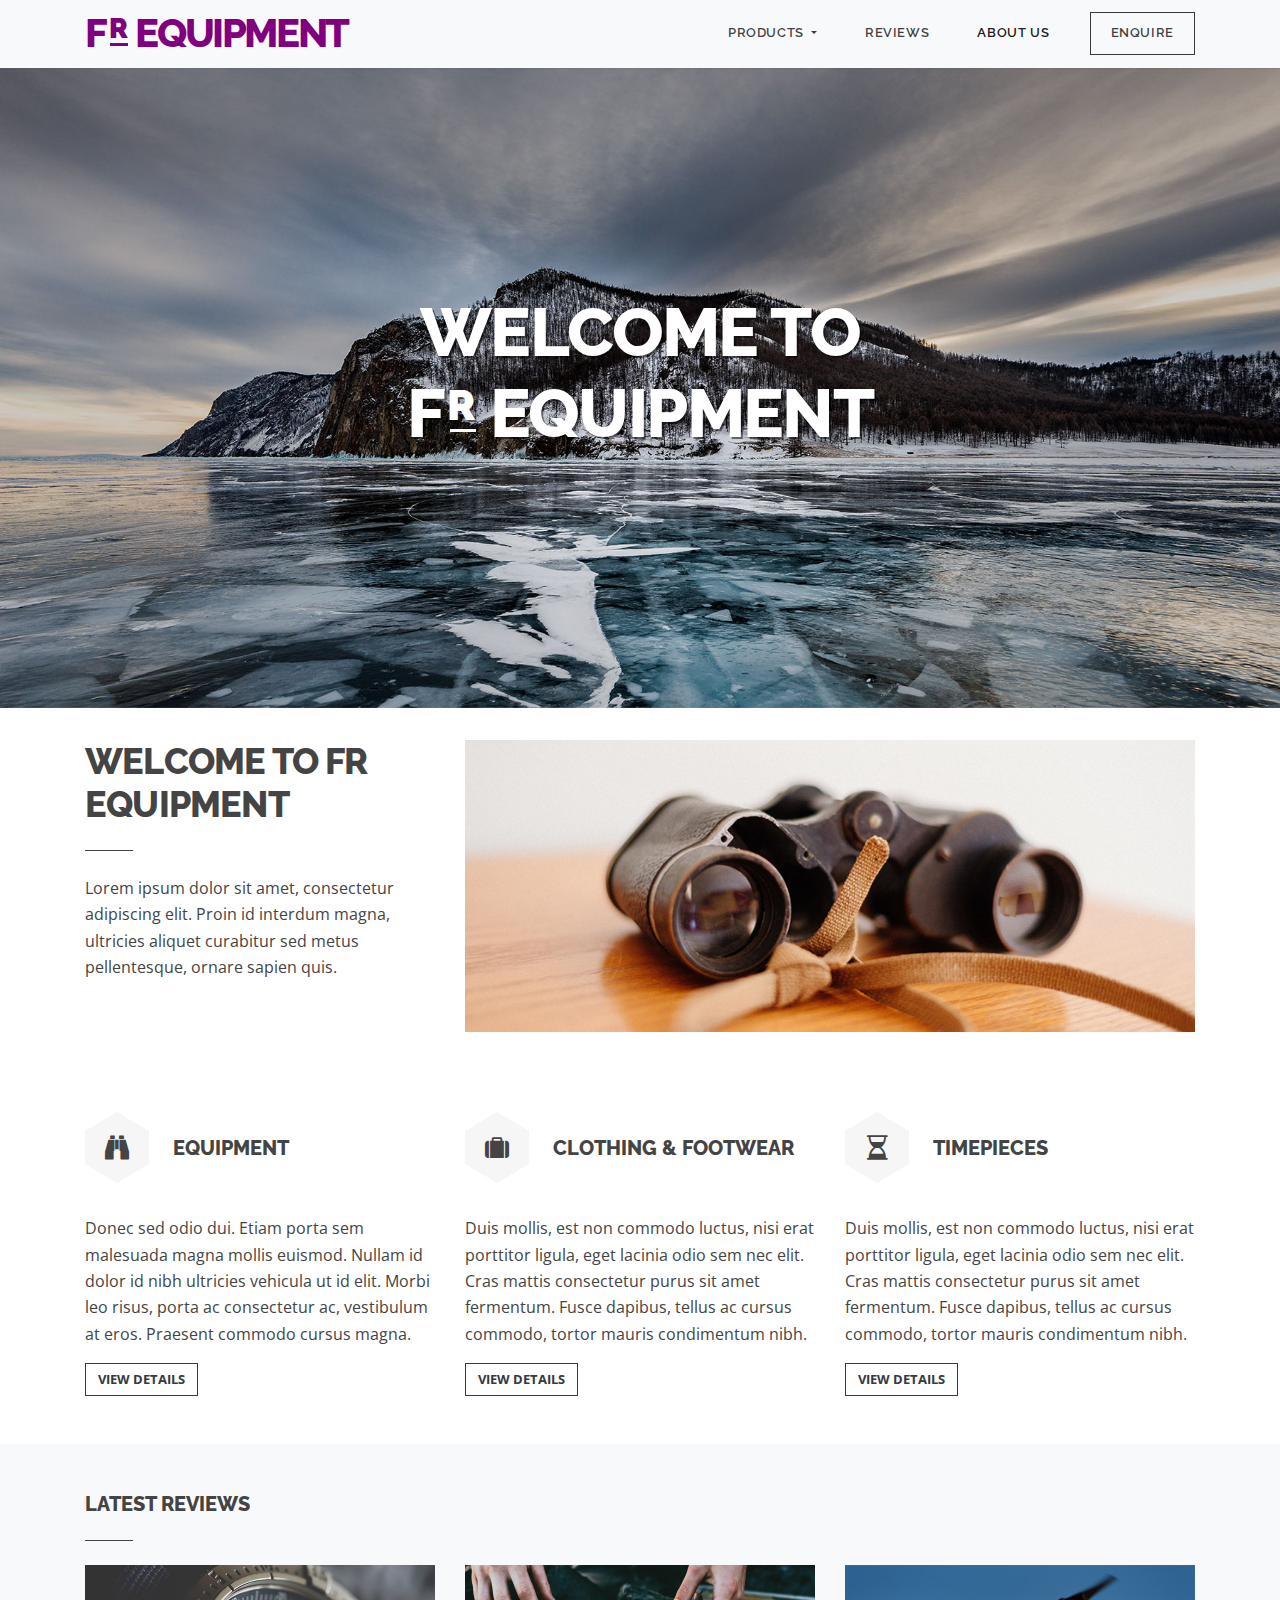
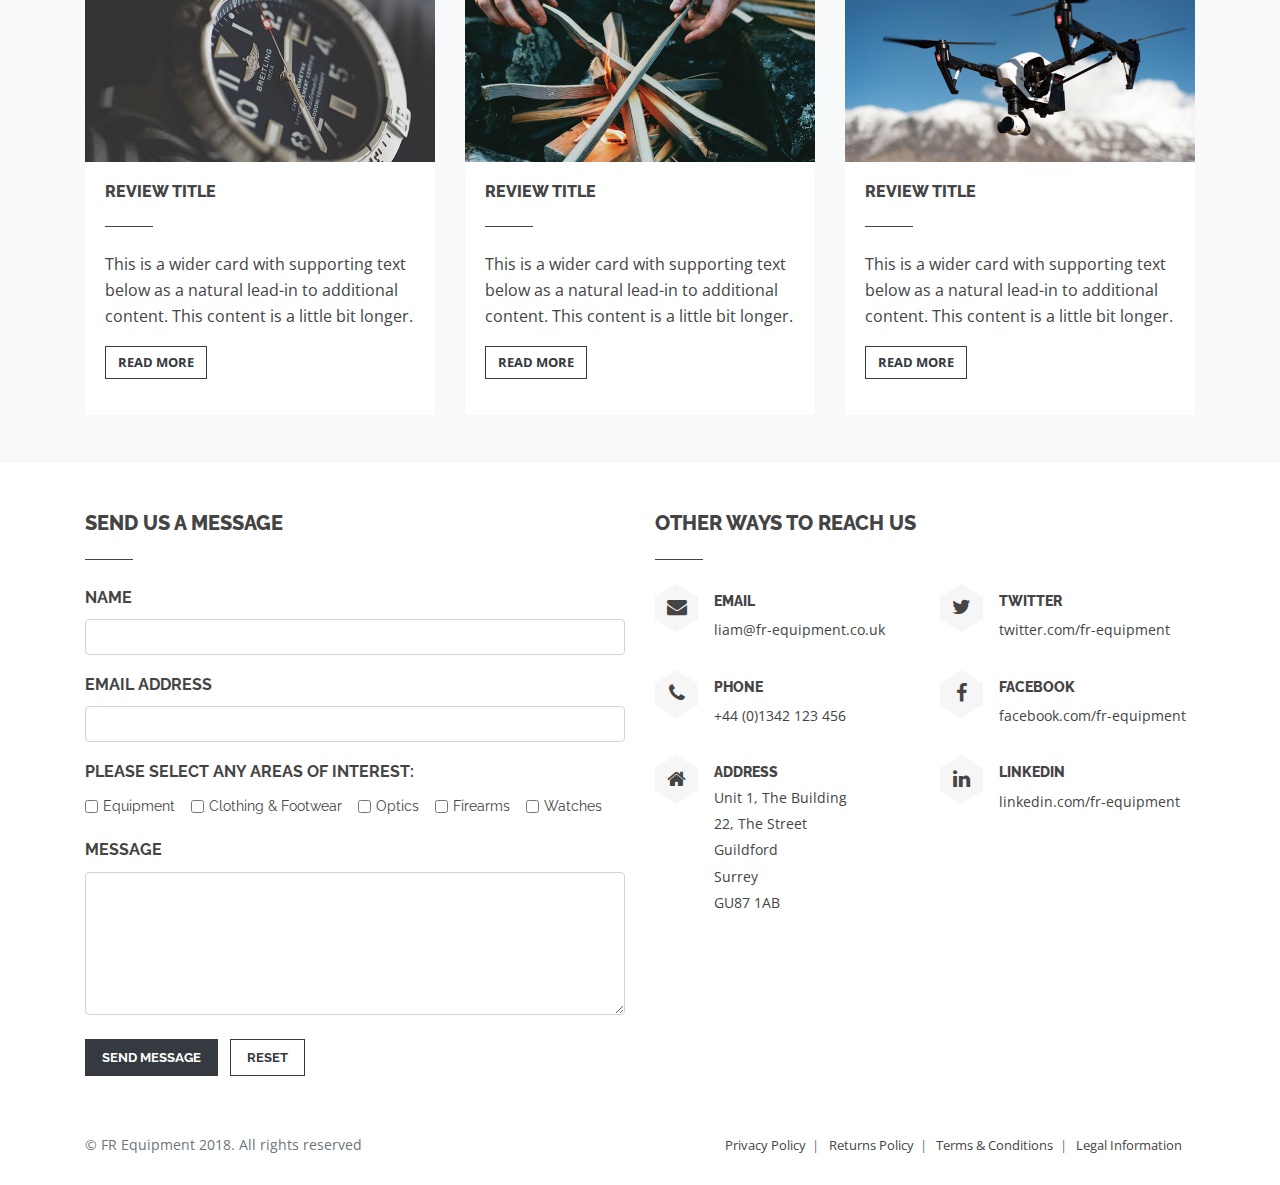
<file: index.html>
<!doctype html>
<html lang="en">
    <head>
        <meta charset="utf-8">
        <meta name="viewport" content="width=device-width, initial-scale=1, shrink-to-fit=no">
        <meta name="description" content="">
        <meta name="author" content="">
        <link rel="icon" href="img/favicon.ico">
        <title>Home | FR Equipment</title>

        <!-- Bootstrap core CSS -->
        <link href="css/bootstrap.min.css" rel="stylesheet">

        <!-- Custom styles for this template -->
        <link href="css/starter-template.css" rel="stylesheet">        
    </head>

    <body>

        <nav class="navbar navbar-expand-lg navbar-light bg-light drop-shadow">
            
           <div class="container">

                <a class="navbar-brand font-weight-bolder text-uppercase" href="#">F<sup>R</sup> Equipment</a>
                <button class="navbar-toggler" type="button" data-toggle="collapse" data-target="#navbarToggler" aria-controls="navbarToggler" aria-expanded="false" aria-label="Toggle navigation">
                    <span class="navbar-toggler-icon"></span>
                </button>
                <div class="collapse navbar-collapse" id="navbarToggler">
                    <ul class="navbar-nav ml-auto">

                        <li class="nav-item dropdown">
                            <a class="nav-link dropdown-toggle" href="#" id="navbarDropdownMenuLink" data-toggle="dropdown" aria-haspopup="true" aria-expanded="false">
                                Products
                            </a>
                            <ul class="dropdown-menu" aria-labelledby="navbarDropdownMenuLink">
                                <li class="dropdown-submenu"><a class="dropdown-item dropdown-toggle" href="#">Equipment</a>
                                    <ul class="dropdown-menu">
                                        <li><a class="dropdown-item" href="#">Armour &amp; Plate Carriers</a></li>
                                        <li><a class="dropdown-item" href="#">Chest Rigs</a></li>
                                        <li><a class="dropdown-item" href="#">Cleaning Fluid &amp; Kits</a></li>
                                        <li><a class="dropdown-item" href="#">Dog Harnesses</a></li>
                                        <li><a class="dropdown-item" href="#">Hard Cases</a></li>
                                        <li><a class="dropdown-item" href="#">Hydration</a></li>
                                        <li><a class="dropdown-item" href="#">Knives</a></li>
                                        <li><a class="dropdown-item" href="#">Lighting</a></li>
                                        <li><a class="dropdown-item" href="#">Medical Equipment</a></li>
                                        <li><a class="dropdown-item" href="#">Navigation</a></li>
                                        <li><a class="dropdown-item" href="#">Patches & Tapes</a></li>
                                        <li><a class="dropdown-item" href="#">Phone Protection</a></li>
                                        <li><a class="dropdown-item" href="#">Pouches</a></li>
                                        <li><a class="dropdown-item" href="#">Rucksacks</a></li>
                                        <li><a class="dropdown-item" href="#">Sleeping Systems</a></li>
                                    </ul>
                                </li>
                           
                                <li class="dropdown-submenu"><a class="dropdown-item dropdown-toggle" href="#">Clothing & Footwear</a>
                                    <ul class="dropdown-menu">
                                        <li><a class="dropdown-item" href="#">Belts</a></li>
                                        <li><a class="dropdown-item" href="#">Elbow & Knee Protection</a></li>
                                        <li><a class="dropdown-item" href="#">Eye Protection</a></li>
                                        <li><a class="dropdown-item" href="#">Footwear</a></li>
                                        <li><a class="dropdown-item" href="#">Gloves</a></li>
                                        <li><a class="dropdown-item" href="#">Hearing Protection</a></li>
                                        <li><a class="dropdown-item" href="#">Helmets</a></li>
                                        <li><a class="dropdown-item" href="#">Jackets</a></li>
                                        <li><a class="dropdown-item" href="#">Layer clothing</a></li>
                                        <li><a class="dropdown-item" href="#">Trousers</a></li>
                                        <li><a class="dropdown-item" href="#">Socks</a></li>
                                    </ul>
                                </li>
                                <li class="dropdown-submenu"><a class="dropdown-item dropdown-toggle" href="#">Optics</a>
                                    <ul class="dropdown-menu">
                                        <li><a class="dropdown-item" href="#">Binoculars</a></li>
                                        <li><a class="dropdown-item" href="#">Laser Range Finders</a></li>
                                        <li><a class="dropdown-item" href="#">Night Vision</a></li>
                                        <li><a class="dropdown-item" href="#">Optical Accessories</a></li>
                                        <li><a class="dropdown-item" href="#">Rifle Scopes</a></li>
                                        <li><a class="dropdown-item" href="#">Spotting Scopes</a></li>
                                    </ul>
                                </li>
                                <li class="dropdown-submenu"><a class="dropdown-item dropdown-toggle" href="#">Firearms</a>
                                    <ul class="dropdown-menu">
                                        <li><a class="dropdown-item" href="#">Rifles</a></li>
                                        <li><a class="dropdown-item" href="#">Ammunition</a></li>
                                        <li><a class="dropdown-item" href="#">Rifle Accessories</a></li>
                                        <li><a class="dropdown-item" href="#">Rifle Scope Mounts</a></li>
                                    </ul>
                                </li>
                                <li class="dropdown-submenu"><a class="dropdown-item dropdown-toggle" href="#">Watches</a>
                                    <ul class="dropdown-menu">
                                        <li><a class="dropdown-item" href="#">Custom Watches</a></li>
                                        <li><a class="dropdown-item" href="#">Watch Customisation</a></li>
                                        <li><a class="dropdown-item" href="#">Watch Servicing</a></li>
                                        <li><a class="dropdown-item" href="#">Watch Accessories</a></li>
                                        <li><a class="dropdown-item" href="#">Watch Straps</a></li>
                                    </ul>
                                </li>
                            </ul>
                        </li>
                        <li class="nav-item">
                            <a class="nav-link" href="#">Reviews</a>
                        </li>
                        <li class="nav-item active">
                            <a class="nav-link" href="#">About Us <span class="sr-only">(current)</span></a>
                        </li>
                        <li class="nav-item enquire">
                            <a class="nav-link" href="#">Enquire</a>
                        </li>
                    </ul>
                </div>
            </div>
        </nav>
        
        <main role="main">

            <!-- Hero Block -->
            <section class="jumbotron text-center">
                <div class="container">
                    <h1 class="jumbotron-heading text-uppercase">Welcome To <span>F<sup>R</sup> Equipment</span></h1>
                </div>
            </section>
           
            <div class="container home">

                <!-- Intro -->
                <div class="row spotlight mb-3">                
                    <div class="col-lg-4 col-md-12">
                        <h2 class="text-uppercase">Welcome to FR Equipment</h2>
                        <p>Lorem ipsum dolor sit amet, consectetur adipiscing elit. Proin id interdum magna, ultricies aliquet curabitur sed metus pellentesque, ornare sapien quis.</p>                        
                    </div>
                    <div class="col-lg-8 col-md-12">
                        <img src="img/binoculars-850x340.jpg" alt="Binoculars">
                    </div>
                </div>

                <!-- Product Groups -->
                <div class="row groups mb-3">
                    <div class="col-lg-4">
                        <span class="icon-wrapper major float-left mr-4"><span class="icon fa-binoculars"></span></span>
                        <h3 class="pt-4 text-uppercase">Equipment</h3>
                        <p>Donec sed odio dui. Etiam porta sem malesuada magna mollis euismod. Nullam id dolor id nibh ultricies vehicula ut id elit. Morbi leo risus, porta ac consectetur ac, vestibulum at eros. Praesent commodo cursus magna.</p>
                        <p><a class="btn btn-outline-dark text-uppercase font-weight-bold" href="#" role="button">View details</a></p>
                    </div>
                    
                    <div class="col-lg-4">
                        <span class="icon-wrapper major float-left mr-4"><span class="icon fa-suitcase"></span></span>
                        <h3 class="pt-4 text-uppercase">Clothing &amp; Footwear</h3>
                        <p>Duis mollis, est non commodo luctus, nisi erat porttitor ligula, eget lacinia odio sem nec elit. Cras mattis consectetur purus sit amet fermentum. Fusce dapibus, tellus ac cursus commodo, tortor mauris condimentum nibh.</p>
                        <p><a class="btn btn-outline-dark text-uppercase font-weight-bold" href="#" role="button">View details</a></p>
                    </div>
                    
                    <div class="col-lg-4">
                        <span class="icon-wrapper major float-left mr-4"><span class="icon fa-hourglass-half"></span></span>
                        <h3 class="pt-4 text-uppercase">Timepieces</h3>
                        <p>Duis mollis, est non commodo luctus, nisi erat porttitor ligula, eget lacinia odio sem nec elit. Cras mattis consectetur purus sit amet fermentum. Fusce dapibus, tellus ac cursus commodo, tortor mauris condimentum nibh.</p>
                        <p><a class="btn btn-outline-dark text-uppercase font-weight-bold"  href="#" role="button">View details</a></p>
                    </div>
                </div>
                <!-- /. Product Groups -->

            </div>
            <!-- /. Container -->

            <!-- Latest Review Block -->
            <section class="home-reviews bg-light pt-5 pb-4">                
                <div class="container">  

                    <div class="row">
                        <div class="col">
                            <h3 class="text-uppercase">Latest Reviews</h3>
                        </div>
                    </div>

                    <div class="row">                           
                        <div class="col-md-4">
                            <div class="card mb-4 box-shadow">
                                <img class="card-img-top" src="img/home-review-1.jpg" alt="Card image cap">
                                <div class="card-body">
                                    <h6 class="text-uppercase">Review title</h6>
                                    <p class="card-text">This is a wider card with supporting text below as a natural lead-in to additional content. This content is a little bit longer.</p>
                                    <p><a class="btn btn-outline-dark text-uppercase font-weight-bold" href="#" role="button">Read More</a></p>                                        
                                </div>
                            </div>
                        </div>

                        <div class="col-md-4">
                            <div class="card mb-4">
                                <img class="card-img-top" src="img/home-review-2.jpg" alt="Card image cap">
                                <div class="card-body">
                                    <h6 class="text-uppercase">Review title</h6>
                                    <p class="card-text">This is a wider card with supporting text below as a natural lead-in to additional content. This content is a little bit longer.</p>
                                    <p><a class="btn btn-outline-dark text-uppercase font-weight-bold" href="#" role="button">Read More</a></p>                                        
                                </div>
                            </div>
                        </div>

                        <div class="col-md-4">
                            <div class="card mb-4 box-shadow">
                                <img class="card-img-top" src="img/home-review-3.jpg" alt="Card image cap">
                                <div class="card-body">
                                    <h6 class="text-uppercase">Review title</h6>
                                    <p class="card-text">This is a wider card with supporting text below as a natural lead-in to additional content. This content is a little bit longer.</p>
                                    <p><a class="btn btn-outline-dark text-uppercase font-weight-bold" href="#" role="button">Read More</a></p>                                        
                                </div>
                            </div>
                        </div>
                         
                    </div>
                </div><!-- /.container -->               
            </section><!-- /.Review Block -->


            <!-- Footer Contact -->               
            <section class="container">
                <div class="row mb-5 mt-5">
                    
                    <div class="col-sm-12 col-lg-6">
                        <h3 class="mb-3 text-uppercase">Send Us A Message</h3>                      
                        <form class="footer-contact">
                            <div class="row">
                                <div class="col-sm-12 col-md-12 contact">
                                    <div class="form-group">
                                        <label for="contact-name" class="text-uppercase font-weight-bold">Name</label>
                                        <input type="text" class="form-control" id="contact-name">
                                    </div>
                                </div>
                            </div>
                            <div class="row">
                                <div class="col-sm-12 col-md-12">
                                    <div class="form-group">                                        
                                        <label for="contact-email" class="text-uppercase font-weight-bold">Email address</label>
                                        <input type="email" class="form-control" id="contact-email">
                                    </div>
                                </div>
                            </div>

                            
                            <div class="row">
                                <div class="col">
                                    <label class="text-uppercase font-weight-bold mb-2">Please select any areas of interest:</label>        
                                </div>
                            </div>

                            <div class="form-check form-check-inline">                                
                                <input class="form-check-input" type="checkbox" id="inlineCheckbox1" value="option1">
                                <label class="form-check-label" for="inlineCheckbox1">Equipment</label>
                            </div>
                            <div class="form-check form-check-inline">
                                <input class="form-check-input" type="checkbox" id="inlineCheckbox2" value="option2">
                                <label class="form-check-label" for="inlineCheckbox2">Clothing &amp; Footwear</label>
                            </div>
                            <div class="form-check form-check-inline">
                                <input class="form-check-input" type="checkbox" id="inlineCheckbox3" value="option3">
                                <label class="form-check-label" for="inlineCheckbox3">Optics</label>
                            </div>
                            <div class="form-check form-check-inline">
                                <input class="form-check-input" type="checkbox" id="inlineCheckbox4" value="option3">
                                <label class="form-check-label" for="inlineCheckbox4">Firearms</label>
                            </div>
                            <div class="form-check form-check-inline">
                                <input class="form-check-input" type="checkbox" id="inlineCheckbox5" value="option3">
                                <label class="form-check-label" for="inlineCheckbox5">Watches</label>
                            </div>
                            

                            <div class="row mt-3">
                                <div class="col-md-12">
                                    <div class="form-group">
                                        <label for="contact-message" class="text-uppercase font-weight-bold">Message</label>
                                        <textarea class="form-control" id="contact-message" rows="6"></textarea>
                                    </div>
                                </div>
                            </div>
                            <div class="row">
                                <div class="col-sm-12 mt-2">
                                    <button type="submit" class="btn btn-lg btn-dark mr-2 text-uppercase font-weight-bold">Send Message</button>
                                    <button type="reset" class="btn btn-lg btn-outline-dark text-uppercase font-weight-bold">Reset</button>
                                </div>
                            </div>
                        </form>
                    </div>

                    <div class="col-sm-12 col-lg-6 contact-other">
                        <h3 class="mb-3 text-uppercase">Other Ways To Reach Us</h3>
                        <div class="row">
                            <div class="col-xs-12 col-sm-6 col-md-6 col-lg-6">
                                <ul class="list-unstyled">
                                    <li class="media">
                                        <span class="icon-wrapper small mr-3"><span class="icon fa-envelope"></span></span>
                                        <div class="media-body">
                                            <h5 class="mt-2 mb-1 text-uppercase">Email</h5>
                                            <a class="pt-1" href="mailto:liam@fr-equipment.co.uk">liam@fr-equipment.co.uk</a>
                                        </div>
                                    </li>
                                   <li class="media my-4">
                                        <span class="icon-wrapper small mr-3"><span class="icon fa-phone"></span></span>
                                        <div class="media-body">
                                            <h5 class="mt-2 mb-1 text-uppercase">Phone</h5>                                            
                                            <a class="pt-1" href="#">+44 (0)1342 123 456</a>
                                        </div>
                                    </li>
                                    <li class="media">
                                        <span class="icon-wrapper small mr-3"><span class="icon fa-home"></span></span>
                                        <div class="media-body">
                                            <h5 class="mt-2 mb-1 text-uppercase">Address</h5>
                                            Unit 1, The Building<br />
                                            22, The Street<br />
                                            Guildford<br />
                                            Surrey<br />
                                            GU87 1AB
                                        </div>
                                    </li>
                                </ul>
                            </div>
                        
                            <div class="col-xs-12 col-sm-6 col-md-6 col-lg-6">
                                <ul class="list-unstyled">
                                    <li class="media">
                                        <span class="icon-wrapper small mr-3"><span class="icon fa-twitter"></span></span>
                                        <div class="media-body">
                                            <h5 class="mt-2 mb-1 text-uppercase">Twitter</h5>
                                            <a class="pt-1" href="#" target="_blank">twitter.com/fr-equipment</a>
                                        </div>
                                    </li>
                                   <li class="media my-4">
                                        <span class="icon-wrapper small mr-3"><span class="icon fa-facebook"></span></span>
                                        <div class="media-body">
                                            <h5 class="mt-2 mb-1 text-uppercase">Facebook</h5>
                                            <a class="pt-1" href="#" target="_blank">facebook.com/fr-equipment</a>
                                        </div>
                                    </li>
                                    <li class="media">
                                        <span class="icon-wrapper small mr-3"><span class="icon fa-linkedin"></span></span>
                                        <div class="media-body">
                                            <h5 class="mt-2 mb-1 text-uppercase">LinkedIn</h5>
                                            <a class="pt-1" href="#" target="_blank">linkedin.com/fr-equipment</a>
                                        </div>
                                    </li>
                                </ul>
                            </div>
                        </div>
                    </div>

                </div>               
            </section>

            <!-- Footer Small Print -->
            <footer class="smallprint text-muted pt-2 pb-2">
                <div class="container">
                    <div class="row">
                        <div class="col-md-12 col-lg-5 copyright">
                            <p>&copy; FR Equipment 2018. All rights reserved</p>
                        </div>
                        <div class="col-md-12 col-lg-7 policies">                          
                            <ul>
                                <li><a href="#">Privacy Policy</a></li>
                                <li><a href="#">Returns Policy</a></li>
                                <li><a href="#">Terms &amp; Conditions</a></li>
                                <li><a href="#">Legal Information</a></li>
                            </ul>                                                       
                        </div>
                    </div>                 
                </div>
            </footer>

        </main>       

        <!-- Bootstrap core JavaScript
        ================================================== -->
        <!-- Placed at the end of the document so the pages load faster -->
        <script src="https://code.jquery.com/jquery-3.2.1.slim.min.js" integrity="sha384-KJ3o2DKtIkvYIK3UENzmM7KCkRr/rE9/Qpg6aAZGJwFDMVNA/GpGFF93hXpG5KkN" crossorigin="anonymous"></script>
        <script>window.jQuery || document.write('<script src="js/jquery-slim.min.js"><\/script>')</script>
        <script src="js/popper.min.js"></script>
        <script src="js/bootstrap.min.js"></script>
        <script src="js/app.js"></script>
    </body>
</html>
</file>
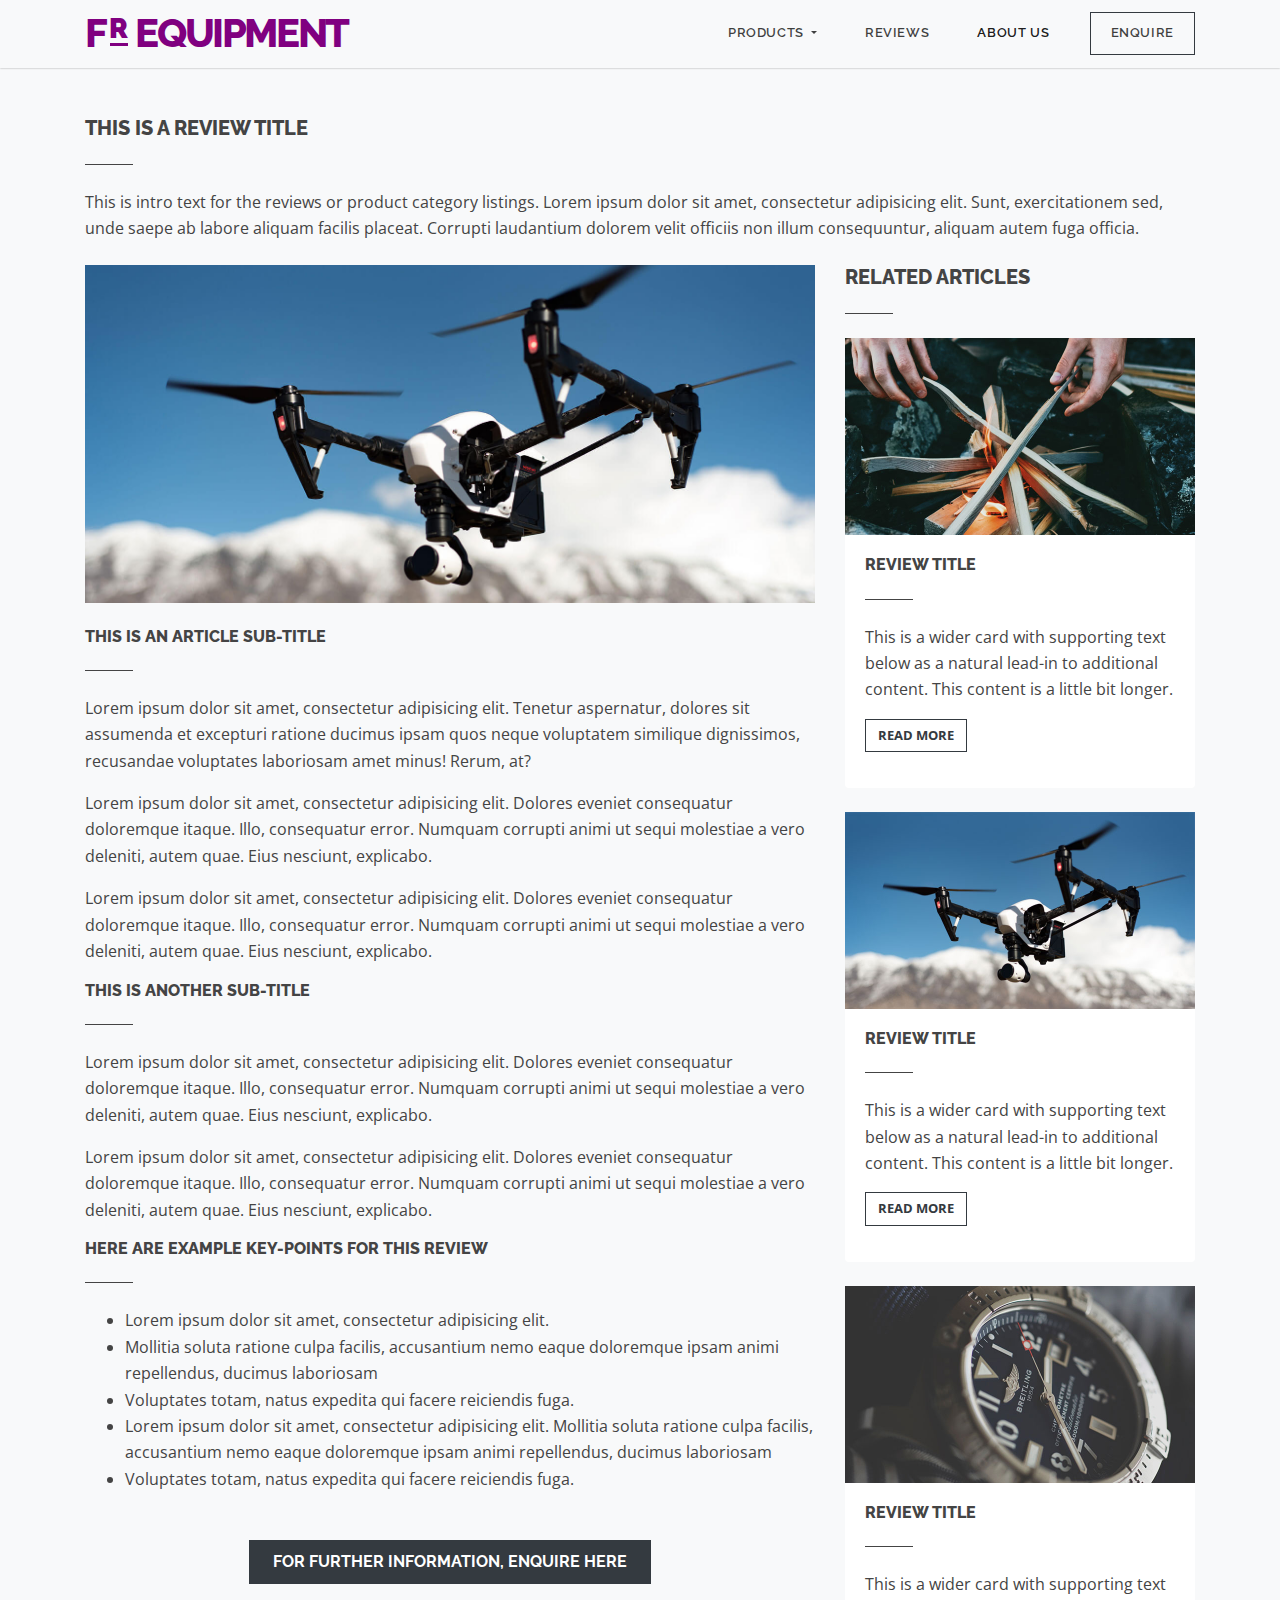
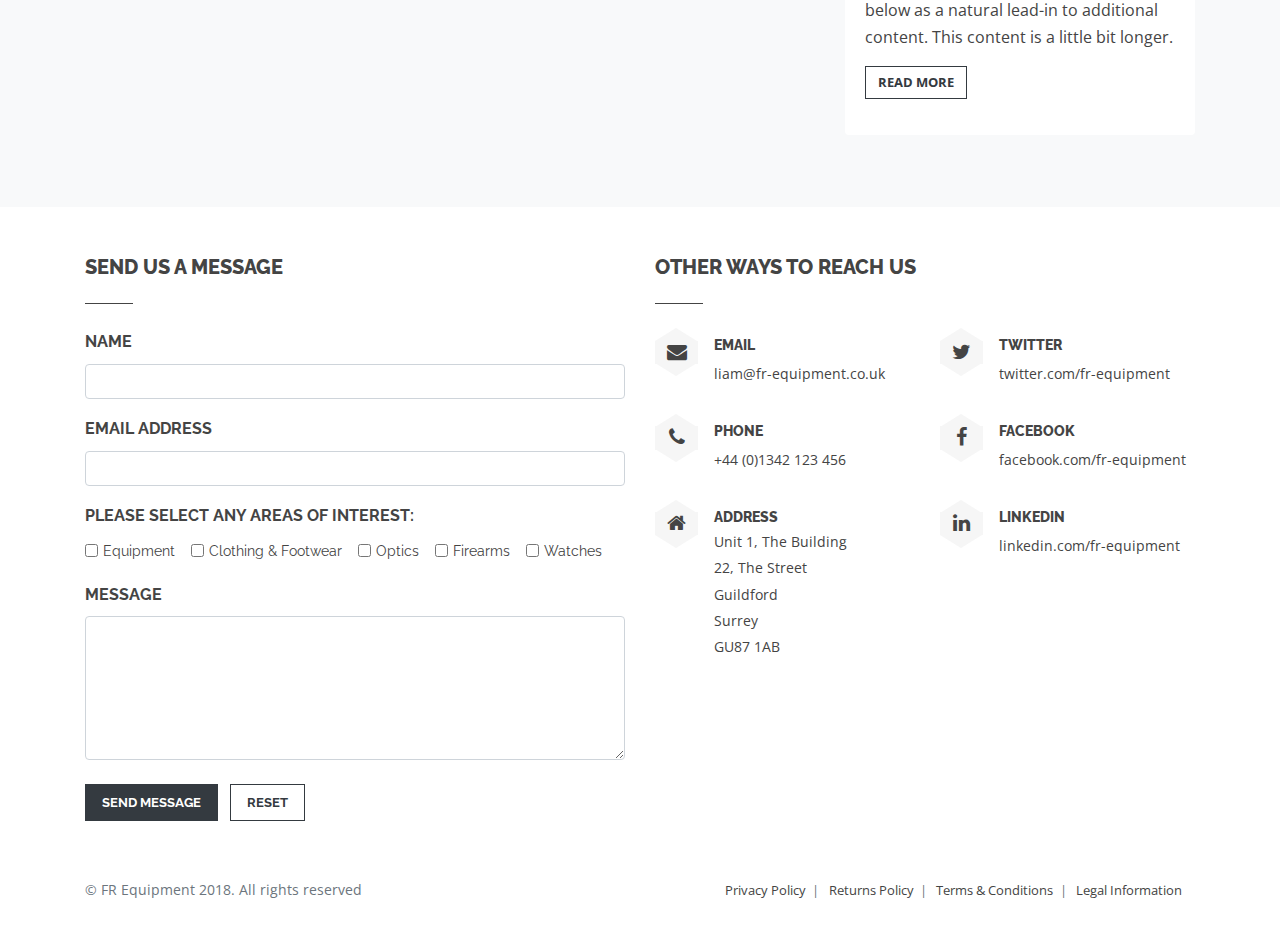
<file: article.html>
<!doctype html>
<html lang="en">
    <head>
        <meta charset="utf-8">
        <meta name="viewport" content="width=device-width, initial-scale=1, shrink-to-fit=no">
        <meta name="description" content="">
        <meta name="author" content="">
        <link rel="icon" href="img/favicon.ico">
        <title>Review Title | FR Equipment</title>

        <!-- Bootstrap core CSS -->
        <link href="css/bootstrap.min.css" rel="stylesheet">

        <!-- Custom styles for this template -->
        <link href="css/starter-template.css" rel="stylesheet">        
    </head>

    <body>

        <nav class="navbar navbar-expand-lg navbar-light bg-light drop-shadow">
            
           <div class="container">

                <a class="navbar-brand font-weight-bolder text-uppercase" href="#">F<sup>R</sup> Equipment</a>
                <button class="navbar-toggler" type="button" data-toggle="collapse" data-target="#navbarToggler" aria-controls="navbarToggler" aria-expanded="false" aria-label="Toggle navigation">
                    <span class="navbar-toggler-icon"></span>
                </button>
                <div class="collapse navbar-collapse" id="navbarToggler">
                    <ul class="navbar-nav ml-auto">

                        <li class="nav-item dropdown">
                            <a class="nav-link dropdown-toggle" href="#" id="navbarDropdownMenuLink" data-toggle="dropdown" aria-haspopup="true" aria-expanded="false">
                                Products
                            </a>
                            <ul class="dropdown-menu" aria-labelledby="navbarDropdownMenuLink">
                                <li class="dropdown-submenu"><a class="dropdown-item dropdown-toggle" href="#">Equipment</a>
                                    <ul class="dropdown-menu">
                                        <li><a class="dropdown-item" href="#">Armour &amp; Plate Carriers</a></li>
                                        <li><a class="dropdown-item" href="#">Chest Rigs</a></li>
                                        <li><a class="dropdown-item" href="#">Cleaning Fluid &amp; Kits</a></li>
                                        <li><a class="dropdown-item" href="#">Dog Harnesses</a></li>
                                        <li><a class="dropdown-item" href="#">Hard Cases</a></li>
                                        <li><a class="dropdown-item" href="#">Hydration</a></li>
                                        <li><a class="dropdown-item" href="#">Knives</a></li>
                                        <li><a class="dropdown-item" href="#">Lighting</a></li>
                                        <li><a class="dropdown-item" href="#">Medical Equipment</a></li>
                                        <li><a class="dropdown-item" href="#">Navigation</a></li>
                                        <li><a class="dropdown-item" href="#">Patches & Tapes</a></li>
                                        <li><a class="dropdown-item" href="#">Phone Protection</a></li>
                                        <li><a class="dropdown-item" href="#">Pouches</a></li>
                                        <li><a class="dropdown-item" href="#">Rucksacks</a></li>
                                        <li><a class="dropdown-item" href="#">Sleeping Systems</a></li>
                                    </ul>
                                </li>
                           
                                <li class="dropdown-submenu"><a class="dropdown-item dropdown-toggle" href="#">Clothing & Footwear</a>
                                    <ul class="dropdown-menu">
                                        <li><a class="dropdown-item" href="#">Belts</a></li>
                                        <li><a class="dropdown-item" href="#">Elbow & Knee Protection</a></li>
                                        <li><a class="dropdown-item" href="#">Eye Protection</a></li>
                                        <li><a class="dropdown-item" href="#">Footwear</a></li>
                                        <li><a class="dropdown-item" href="#">Gloves</a></li>
                                        <li><a class="dropdown-item" href="#">Hearing Protection</a></li>
                                        <li><a class="dropdown-item" href="#">Helmets</a></li>
                                        <li><a class="dropdown-item" href="#">Jackets</a></li>
                                        <li><a class="dropdown-item" href="#">Layer clothing</a></li>
                                        <li><a class="dropdown-item" href="#">Trousers</a></li>
                                        <li><a class="dropdown-item" href="#">Socks</a></li>
                                    </ul>
                                </li>
                                <li class="dropdown-submenu"><a class="dropdown-item dropdown-toggle" href="#">Optics</a>
                                    <ul class="dropdown-menu">
                                        <li><a class="dropdown-item" href="#">Binoculars</a></li>
                                        <li><a class="dropdown-item" href="#">Laser Range Finders</a></li>
                                        <li><a class="dropdown-item" href="#">Night Vision</a></li>
                                        <li><a class="dropdown-item" href="#">Optical Accessories</a></li>
                                        <li><a class="dropdown-item" href="#">Rifle Scopes</a></li>
                                        <li><a class="dropdown-item" href="#">Spotting Scopes</a></li>
                                    </ul>
                                </li>
                                <li class="dropdown-submenu"><a class="dropdown-item dropdown-toggle" href="#">Firearms</a>
                                    <ul class="dropdown-menu">
                                        <li><a class="dropdown-item" href="#">Rifles</a></li>
                                        <li><a class="dropdown-item" href="#">Ammunition</a></li>
                                        <li><a class="dropdown-item" href="#">Rifle Accessories</a></li>
                                        <li><a class="dropdown-item" href="#">Rifle Scope Mounts</a></li>
                                    </ul>
                                </li>
                                <li class="dropdown-submenu"><a class="dropdown-item dropdown-toggle" href="#">Watches</a>
                                    <ul class="dropdown-menu">
                                        <li><a class="dropdown-item" href="#">Custom Watches</a></li>
                                        <li><a class="dropdown-item" href="#">Watch Customisation</a></li>
                                        <li><a class="dropdown-item" href="#">Watch Servicing</a></li>
                                        <li><a class="dropdown-item" href="#">Watch Accessories</a></li>
                                        <li><a class="dropdown-item" href="#">Watch Straps</a></li>
                                    </ul>
                                </li>
                            </ul>
                        </li>
                        <li class="nav-item">
                            <a class="nav-link" href="#">Reviews</a>
                        </li>
                        <li class="nav-item active">
                            <a class="nav-link" href="#">About Us <span class="sr-only">(current)</span></a>
                        </li>
                        <li class="nav-item enquire">
                            <a class="nav-link" href="#">Enquire</a>
                        </li>
                    </ul>
                </div>
            </div>
        </nav>
        
        <main role="main">
                    
            <!-- Article Block -->
            <section class="review bg-light pt-5 pb-5">                
                <div class="container">  

                    <article>
                        <div class="row mb-2">
                            <div class="col">
                                <h3 class="text-uppercase">This is a review title</h3>
                                <p>This is intro text for the reviews or product category listings. Lorem ipsum dolor sit amet, consectetur adipisicing elit. Sunt, exercitationem sed, unde saepe ab labore aliquam facilis placeat. Corrupti laudantium dolorem velit officiis non illum consequuntur, aliquam autem fuga officia.</p>
                            </div>
                        </div>

                        <div class="row">                                                   
                            <div class="col-md-8">                                
                                <section class="mb-4">
                                    <img src="img/article-review-3-compressed.jpg" alt="Article Title Image" class="img-fluid">
                                </section>
                                <header>
                                    <h5 class="text-uppercase">This is an article sub-title</h5>
                                    <p>Lorem ipsum dolor sit amet, consectetur adipisicing elit. Tenetur aspernatur, dolores sit assumenda et excepturi ratione ducimus ipsam quos neque voluptatem similique dignissimos, recusandae voluptates laboriosam amet minus! Rerum, at?</p>
                                </header>                                   
                                <section class="body">
                                    <p>Lorem ipsum dolor sit amet, consectetur adipisicing elit. Dolores eveniet consequatur doloremque itaque. Illo, consequatur error. Numquam corrupti animi ut sequi molestiae a vero deleniti, autem quae. Eius nesciunt, explicabo.</p>
                                    <p>Lorem ipsum dolor sit amet, consectetur adipisicing elit. Dolores eveniet consequatur doloremque itaque. Illo, consequatur error. Numquam corrupti animi ut sequi molestiae a vero deleniti, autem quae. Eius nesciunt, explicabo.</p>
                                    
                                    <h5 class="text-uppercase">This is another sub-title</h5>
                                    <p>Lorem ipsum dolor sit amet, consectetur adipisicing elit. Dolores eveniet consequatur doloremque itaque. Illo, consequatur error. Numquam corrupti animi ut sequi molestiae a vero deleniti, autem quae. Eius nesciunt, explicabo.</p>
                                    <p>Lorem ipsum dolor sit amet, consectetur adipisicing elit. Dolores eveniet consequatur doloremque itaque. Illo, consequatur error. Numquam corrupti animi ut sequi molestiae a vero deleniti, autem quae. Eius nesciunt, explicabo.</p>

                                    <h5 class="text-uppercase">Here are example key-points for this review</h5>
                                    <ul>
                                        <li>Lorem ipsum dolor sit amet, consectetur adipisicing elit.</li>
                                        <li>Mollitia soluta ratione culpa facilis, accusantium nemo eaque doloremque ipsam animi repellendus, ducimus laboriosam</li>
                                        <li>Voluptates totam, natus expedita qui facere reiciendis fuga.</li>
                                        <li>Lorem ipsum dolor sit amet, consectetur adipisicing elit. Mollitia soluta ratione culpa facilis, accusantium nemo eaque doloremque ipsam animi repellendus, ducimus laboriosam</li>
                                        <li>Voluptates totam, natus expedita qui facere reiciendis fuga.</li>
                                    </ul>

                                    <div class="text-center mt-5">                                            
                                        <button class="btn-dark btn-enquire"><span>For further information, </span>enquire here</button>
                                    </div>
                                    
                                </section>                                
                            </div>
                            
                            <!-- Side bar -->
                            
                            <div class="col-md-4 sidebar">
                                <aside>
                                    <h3 class="text-uppercase">Related Articles</h3>

                                    <div class="card mb-4">
                                        <img class="card-img-top" src="img/home-review-2.jpg" alt="Card image cap">
                                        <div class="card-body">
                                            <h6 class="text-uppercase">Review title</h6>
                                            <p class="card-text">This is a wider card with supporting text below as a natural lead-in to additional content. This content is a little bit longer.</p>
                                            <p><a class="btn btn-outline-dark text-uppercase font-weight-bold" href="#" role="button">Read More</a></p>                                        
                                        </div>
                                    </div>

                                    <div class="card mb-4">
                                        <img class="card-img-top" src="img/home-review-3.jpg" alt="Card image cap">
                                        <div class="card-body">
                                            <h6 class="text-uppercase">Review title</h6>
                                            <p class="card-text">This is a wider card with supporting text below as a natural lead-in to additional content. This content is a little bit longer.</p>
                                            <p><a class="btn btn-outline-dark text-uppercase font-weight-bold" href="#" role="button">Read More</a></p>                                        
                                        </div>
                                    </div>

                                    <div class="card mb-4">
                                        <img class="card-img-top" src="img/home-review-1.jpg" alt="Card image cap">
                                        <div class="card-body">
                                            <h6 class="text-uppercase">Review title</h6>
                                            <p class="card-text">This is a wider card with supporting text below as a natural lead-in to additional content. This content is a little bit longer.</p>
                                            <p><a class="btn btn-outline-dark text-uppercase font-weight-bold" href="#" role="button">Read More</a></p>                                        
                                        </div>
                                    </div>
                                </aside>        
                            </div>                                     
                            
                        </div>
                    </article>

                </div><!-- /.container -->               
            </section><!-- /.Review Block -->


            <!-- Footer Contact -->               
             <!-- Footer Contact -->               
            <section class="container">
                <div class="row mb-5 mt-5">
                    
                    <div class="col-sm-12 col-lg-6">
                        <h3 class="mb-3 text-uppercase">Send Us A Message</h3>                      
                        <form class="footer-contact">
                            <div class="row">
                                <div class="col-sm-12 col-md-12 contact">
                                    <div class="form-group">
                                        <label for="contact-name" class="text-uppercase font-weight-bold">Name</label>
                                        <input type="text" class="form-control" id="contact-name">
                                    </div>
                                </div>
                            </div>
                            <div class="row">
                                <div class="col-sm-12 col-md-12">
                                    <div class="form-group">                                        
                                        <label for="contact-email" class="text-uppercase font-weight-bold">Email address</label>
                                        <input type="email" class="form-control" id="contact-email">
                                    </div>
                                </div>
                            </div>

                            
                            <div class="row">
                                <div class="col">
                                    <label class="text-uppercase font-weight-bold mb-2">Please select any areas of interest:</label>        
                                </div>
                            </div>

                            <div class="form-check form-check-inline">                                
                                <input class="form-check-input" type="checkbox" id="inlineCheckbox1" value="option1">
                                <label class="form-check-label" for="inlineCheckbox1">Equipment</label>
                            </div>
                            <div class="form-check form-check-inline">
                                <input class="form-check-input" type="checkbox" id="inlineCheckbox2" value="option2">
                                <label class="form-check-label" for="inlineCheckbox2">Clothing &amp; Footwear</label>
                            </div>
                            <div class="form-check form-check-inline">
                                <input class="form-check-input" type="checkbox" id="inlineCheckbox3" value="option3">
                                <label class="form-check-label" for="inlineCheckbox3">Optics</label>
                            </div>
                            <div class="form-check form-check-inline">
                                <input class="form-check-input" type="checkbox" id="inlineCheckbox4" value="option3">
                                <label class="form-check-label" for="inlineCheckbox4">Firearms</label>
                            </div>
                            <div class="form-check form-check-inline">
                                <input class="form-check-input" type="checkbox" id="inlineCheckbox5" value="option3">
                                <label class="form-check-label" for="inlineCheckbox5">Watches</label>
                            </div>
                            

                            <div class="row mt-3">
                                <div class="col-md-12">
                                    <div class="form-group">
                                        <label for="contact-message" class="text-uppercase font-weight-bold">Message</label>
                                        <textarea class="form-control" id="contact-message" rows="6"></textarea>
                                    </div>
                                </div>
                            </div>
                            <div class="row">
                                <div class="col-sm-12 mt-2">
                                    <button type="submit" class="btn btn-lg btn-dark mr-2 text-uppercase font-weight-bold">Send Message</button>
                                    <button type="reset" class="btn btn-lg btn-outline-dark text-uppercase font-weight-bold">Reset</button>
                                </div>
                            </div>
                        </form>
                    </div>

                    <div class="col-sm-12 col-lg-6 contact-other">
                        <h3 class="mb-3 text-uppercase">Other Ways To Reach Us</h3>
                        <div class="row">
                            <div class="col-xs-12 col-sm-6 col-md-6 col-lg-6">
                                <ul class="list-unstyled">
                                    <li class="media">
                                        <span class="icon-wrapper small mr-3"><span class="icon fa-envelope"></span></span>
                                        <div class="media-body">
                                            <h5 class="mt-2 mb-1 text-uppercase">Email</h5>
                                            <a class="pt-1" href="mailto:liam@fr-equipment.co.uk">liam@fr-equipment.co.uk</a>
                                        </div>
                                    </li>
                                   <li class="media my-4">
                                        <span class="icon-wrapper small mr-3"><span class="icon fa-phone"></span></span>
                                        <div class="media-body">
                                            <h5 class="mt-2 mb-1 text-uppercase">Phone</h5>                                            
                                            <a class="pt-1" href="#">+44 (0)1342 123 456</a>
                                        </div>
                                    </li>
                                    <li class="media">
                                        <span class="icon-wrapper small mr-3"><span class="icon fa-home"></span></span>
                                        <div class="media-body">
                                            <h5 class="mt-2 mb-1 text-uppercase">Address</h5>
                                            Unit 1, The Building<br />
                                            22, The Street<br />
                                            Guildford<br />
                                            Surrey<br />
                                            GU87 1AB
                                        </div>
                                    </li>
                                </ul>
                            </div>
                        
                            <div class="col-xs-12 col-sm-6 col-md-6 col-lg-6">
                                <ul class="list-unstyled">
                                    <li class="media">
                                        <span class="icon-wrapper small mr-3"><span class="icon fa-twitter"></span></span>
                                        <div class="media-body">
                                            <h5 class="mt-2 mb-1 text-uppercase">Twitter</h5>
                                            <a class="pt-1" href="#" target="_blank">twitter.com/fr-equipment</a>
                                        </div>
                                    </li>
                                   <li class="media my-4">
                                        <span class="icon-wrapper small mr-3"><span class="icon fa-facebook"></span></span>
                                        <div class="media-body">
                                            <h5 class="mt-2 mb-1 text-uppercase">Facebook</h5>
                                            <a class="pt-1" href="#" target="_blank">facebook.com/fr-equipment</a>
                                        </div>
                                    </li>
                                    <li class="media">
                                        <span class="icon-wrapper small mr-3"><span class="icon fa-linkedin"></span></span>
                                        <div class="media-body">
                                            <h5 class="mt-2 mb-1 text-uppercase">LinkedIn</h5>
                                            <a class="pt-1" href="#" target="_blank">linkedin.com/fr-equipment</a>
                                        </div>
                                    </li>
                                </ul>
                            </div>
                        </div>
                    </div>

                </div>               
            </section>

            <!-- Footer Small Print -->
            <footer class="smallprint text-muted pt-2 pb-2">
                <div class="container">
                    <div class="row">
                        <div class="col-md-12 col-lg-5 copyright">
                            <p>&copy; FR Equipment 2018. All rights reserved</p>
                        </div>
                        <div class="col-md-12 col-lg-7 policies">                          
                            <ul>
                                <li><a href="#">Privacy Policy</a></li>
                                <li><a href="#">Returns Policy</a></li>
                                <li><a href="#">Terms &amp; Conditions</a></li>
                                <li><a href="#">Legal Information</a></li>
                            </ul>                                                       
                        </div>
                    </div>                 
                </div>
            </footer>

        </main>       

        <!-- Bootstrap core JavaScript
        ================================================== -->
        <!-- Placed at the end of the document so the pages load faster -->
        <script src="https://code.jquery.com/jquery-3.2.1.slim.min.js" integrity="sha384-KJ3o2DKtIkvYIK3UENzmM7KCkRr/rE9/Qpg6aAZGJwFDMVNA/GpGFF93hXpG5KkN" crossorigin="anonymous"></script>
        <script>window.jQuery || document.write('<script src="js/jquery-slim.min.js"><\/script>')</script>
        <script src="js/popper.min.js"></script>
        <script src="js/bootstrap.min.js"></script>
        <script src="js/app.js"></script>
    </body>
</html>
</file>
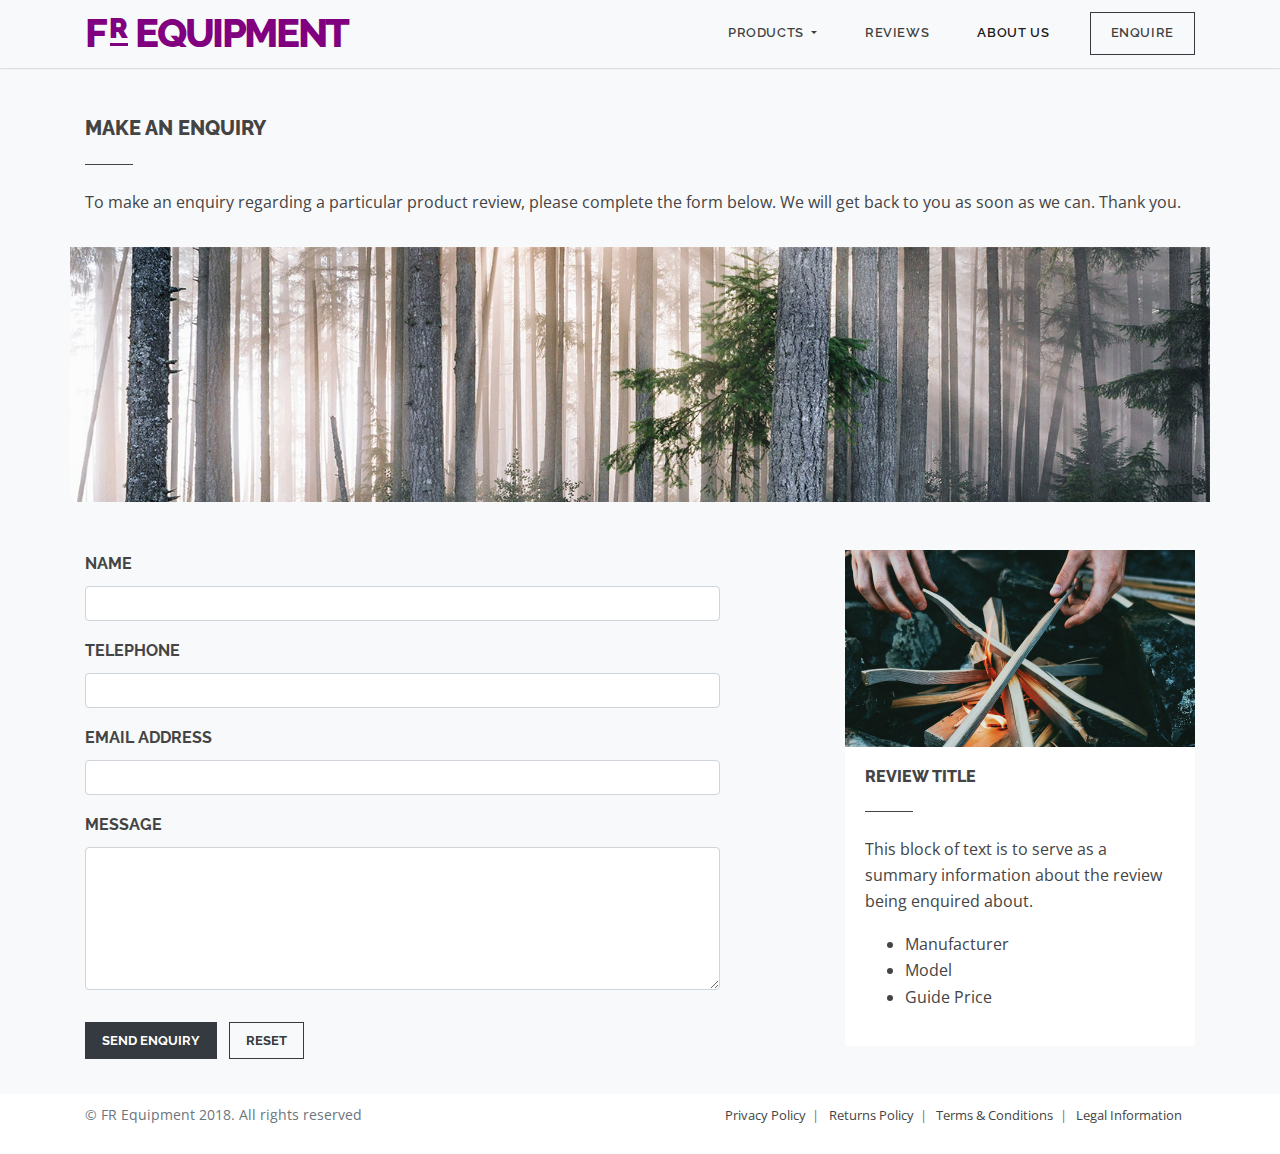
<file: enquire-to-review.html>
<!doctype html>
<html lang="en">
    <head>
        <meta charset="utf-8">
        <meta name="viewport" content="width=device-width, initial-scale=1, shrink-to-fit=no">
        <meta name="description" content="">
        <meta name="author" content="">
        <link rel="icon" href="img/favicon.ico">
        <title>Make An Enquiry | FR Equipment</title>

        <!-- Bootstrap core CSS -->
        <link href="css/bootstrap.min.css" rel="stylesheet">

        <!-- Custom styles for this template -->
        <link href="css/starter-template.css" rel="stylesheet">        
    </head>

    <body>

        <nav class="navbar navbar-expand-lg navbar-light bg-light drop-shadow">
            
           <div class="container">

                <a class="navbar-brand font-weight-bolder text-uppercase" href="#">F<sup>R</sup> Equipment</a>
                <button class="navbar-toggler" type="button" data-toggle="collapse" data-target="#navbarToggler" aria-controls="navbarToggler" aria-expanded="false" aria-label="Toggle navigation">
                    <span class="navbar-toggler-icon"></span>
                </button>
                <div class="collapse navbar-collapse" id="navbarToggler">
                    <ul class="navbar-nav ml-auto">

                        <li class="nav-item dropdown">
                            <a class="nav-link dropdown-toggle" href="#" id="navbarDropdownMenuLink" data-toggle="dropdown" aria-haspopup="true" aria-expanded="false">
                                Products
                            </a>
                            <ul class="dropdown-menu" aria-labelledby="navbarDropdownMenuLink">
                                <li class="dropdown-submenu"><a class="dropdown-item dropdown-toggle" href="#">Equipment</a>
                                    <ul class="dropdown-menu">
                                        <li><a class="dropdown-item" href="#">Armour &amp; Plate Carriers</a></li>
                                        <li><a class="dropdown-item" href="#">Chest Rigs</a></li>
                                        <li><a class="dropdown-item" href="#">Cleaning Fluid &amp; Kits</a></li>
                                        <li><a class="dropdown-item" href="#">Dog Harnesses</a></li>
                                        <li><a class="dropdown-item" href="#">Hard Cases</a></li>
                                        <li><a class="dropdown-item" href="#">Hydration</a></li>
                                        <li><a class="dropdown-item" href="#">Knives</a></li>
                                        <li><a class="dropdown-item" href="#">Lighting</a></li>
                                        <li><a class="dropdown-item" href="#">Medical Equipment</a></li>
                                        <li><a class="dropdown-item" href="#">Navigation</a></li>
                                        <li><a class="dropdown-item" href="#">Patches & Tapes</a></li>
                                        <li><a class="dropdown-item" href="#">Phone Protection</a></li>
                                        <li><a class="dropdown-item" href="#">Pouches</a></li>
                                        <li><a class="dropdown-item" href="#">Rucksacks</a></li>
                                        <li><a class="dropdown-item" href="#">Sleeping Systems</a></li>
                                    </ul>
                                </li>
                           
                                <li class="dropdown-submenu"><a class="dropdown-item dropdown-toggle" href="#">Clothing & Footwear</a>
                                    <ul class="dropdown-menu">
                                        <li><a class="dropdown-item" href="#">Belts</a></li>
                                        <li><a class="dropdown-item" href="#">Elbow & Knee Protection</a></li>
                                        <li><a class="dropdown-item" href="#">Eye Protection</a></li>
                                        <li><a class="dropdown-item" href="#">Footwear</a></li>
                                        <li><a class="dropdown-item" href="#">Gloves</a></li>
                                        <li><a class="dropdown-item" href="#">Hearing Protection</a></li>
                                        <li><a class="dropdown-item" href="#">Helmets</a></li>
                                        <li><a class="dropdown-item" href="#">Jackets</a></li>
                                        <li><a class="dropdown-item" href="#">Layer clothing</a></li>
                                        <li><a class="dropdown-item" href="#">Trousers</a></li>
                                        <li><a class="dropdown-item" href="#">Socks</a></li>
                                    </ul>
                                </li>
                                <li class="dropdown-submenu"><a class="dropdown-item dropdown-toggle" href="#">Optics</a>
                                    <ul class="dropdown-menu">
                                        <li><a class="dropdown-item" href="#">Binoculars</a></li>
                                        <li><a class="dropdown-item" href="#">Laser Range Finders</a></li>
                                        <li><a class="dropdown-item" href="#">Night Vision</a></li>
                                        <li><a class="dropdown-item" href="#">Optical Accessories</a></li>
                                        <li><a class="dropdown-item" href="#">Rifle Scopes</a></li>
                                        <li><a class="dropdown-item" href="#">Spotting Scopes</a></li>
                                    </ul>
                                </li>
                                <li class="dropdown-submenu"><a class="dropdown-item dropdown-toggle" href="#">Firearms</a>
                                    <ul class="dropdown-menu">
                                        <li><a class="dropdown-item" href="#">Rifles</a></li>
                                        <li><a class="dropdown-item" href="#">Ammunition</a></li>
                                        <li><a class="dropdown-item" href="#">Rifle Accessories</a></li>
                                        <li><a class="dropdown-item" href="#">Rifle Scope Mounts</a></li>
                                    </ul>
                                </li>
                                <li class="dropdown-submenu"><a class="dropdown-item dropdown-toggle" href="#">Watches</a>
                                    <ul class="dropdown-menu">
                                        <li><a class="dropdown-item" href="#">Custom Watches</a></li>
                                        <li><a class="dropdown-item" href="#">Watch Customisation</a></li>
                                        <li><a class="dropdown-item" href="#">Watch Servicing</a></li>
                                        <li><a class="dropdown-item" href="#">Watch Accessories</a></li>
                                        <li><a class="dropdown-item" href="#">Watch Straps</a></li>
                                    </ul>
                                </li>
                            </ul>
                        </li>
                        <li class="nav-item">
                            <a class="nav-link" href="#">Reviews</a>
                        </li>
                        <li class="nav-item active">
                            <a class="nav-link" href="#">About Us <span class="sr-only">(current)</span></a>
                        </li>
                        <li class="nav-item enquire">
                            <a class="nav-link" href="#">Enquire</a>
                        </li>
                    </ul>
                </div>
            </div>
        </nav>
        
        <main role="main">
                    
            <!-- Enquiry Block -->
            <section class="enquire bg-light pt-5 pb-4">                
                <div class="container">  

                    <article>
                        <div class="row mb-3">
                            <div class="col">
                                <h3 class="text-uppercase">Make An Enquiry</h3>
                                <p>To make an enquiry regarding a particular product review, please complete the form below. We will get back to you as soon as we can. Thank you.</p>
                            </div>
                        </div>

                        <div class="row">
                            <div class="d-none d-md-block mb-5">                                 
                                <img src="img/terms-header-1500x336-compressed.jpg" alt="Terms & Conditions Image" class="img-fluid">
                            </div>
                        </div>

                        <div class="row justify-content-between">                                                   
                            <div class="col-md-7">                                    
                                <form>
                                    <div class="row">
                                        <div class="col">
                                            <div class="form-group">
                                                <label for="enquiry-name" class="text-uppercase font-weight-bold">Name</label>
                                                <input type="text" class="form-control" id="enquiry-name">
                                            </div>
                                        </div>
                                    </div>
                                    <div class="row">
                                        <div class="col">
                                            <div class="form-group">
                                                <label for="enquiry-tel" class="text-uppercase font-weight-bold">Telephone</label>
                                                <input type="text" class="form-control" id="enquiry-tel">
                                            </div>
                                        </div>
                                    </div>
                                    <div class="row">
                                        <div class="col">
                                            <div class="form-group">
                                                <label for="enquiry-email" class="text-uppercase font-weight-bold">Email address</label>
                                                <input type="email" class="form-control" id="enquiry-email">
                                            </div>
                                        </div>
                                    </div>
                                    <div class="row">
                                        <div class="col">
                                            <div class="form-group">
                                                <label for="enquiry-message" class="text-uppercase font-weight-bold">Message</label>
                                                <textarea class="form-control" id="enquiry-message" rows="6"></textarea>
                                            </div>
                                        </div>
                                    </div>
                                    <div class="row">
                                        <div class="col mt-3">
                                            <button type="submit" class="btn btn-lg btn-dark mr-2 text-uppercase font-weight-bold">Send Enquiry</button>
                                            <button type="reset" class="btn btn-lg btn-outline-dark text-uppercase font-weight-bold">Reset</button>
                                        </div>
                                    </div>
                                </form>                                                                   
                                
                            </div>
                            
                            <!-- Side bar -->                                                        
                                <div class="d-none d-md-block col-md-4 sidebar">                                
                                <aside>                                   

                                    <div class="card mb-4">
                                        <img class="card-img-top" src="img/home-review-2.jpg" alt="Card image cap">
                                        <div class="card-body">
                                            <h6 class="text-uppercase">Review title</h6>
                                            <p class="card-text">This block of text is to serve as a summary information about the review being enquired about.</p>                                            
                                            <ul>
                                                <li>Manufacturer</li>
                                                <li>Model</li>
                                                <li>Guide Price</li>                                                
                                            </ul>
                                        </div>
                                    </div>

                                </aside>        
                            </div>
                                           
                        </div>
                    </article>

                </div><!-- /.container -->               
            </section><!-- /.Enquiry Block -->

            <!-- Footer Small Print -->
            <footer class="smallprint text-muted pt-2 pb-2">
                <div class="container">
                    <div class="row">
                        <div class="col-md-12 col-lg-5 copyright">
                            <p>&copy; FR Equipment 2018. All rights reserved</p>
                        </div>
                        <div class="col-md-12 col-lg-7 policies">                          
                            <ul>
                                <li><a href="#">Privacy Policy</a></li>
                                <li><a href="#">Returns Policy</a></li>
                                <li><a href="#">Terms &amp; Conditions</a></li>
                                <li><a href="#">Legal Information</a></li>
                            </ul>                                                       
                        </div>
                    </div>                 
                </div>
            </footer>

        </main>       

        <!-- Bootstrap core JavaScript
        ================================================== -->
        <!-- Placed at the end of the document so the pages load faster -->
        <script src="https://code.jquery.com/jquery-3.2.1.slim.min.js" integrity="sha384-KJ3o2DKtIkvYIK3UENzmM7KCkRr/rE9/Qpg6aAZGJwFDMVNA/GpGFF93hXpG5KkN" crossorigin="anonymous"></script>
        <script>window.jQuery || document.write('<script src="js/jquery-slim.min.js"><\/script>')</script>
        <script src="js/popper.min.js"></script>
        <script src="js/bootstrap.min.js"></script>
        <script src="js/app.js"></script>
    </body>
</html>
</file>
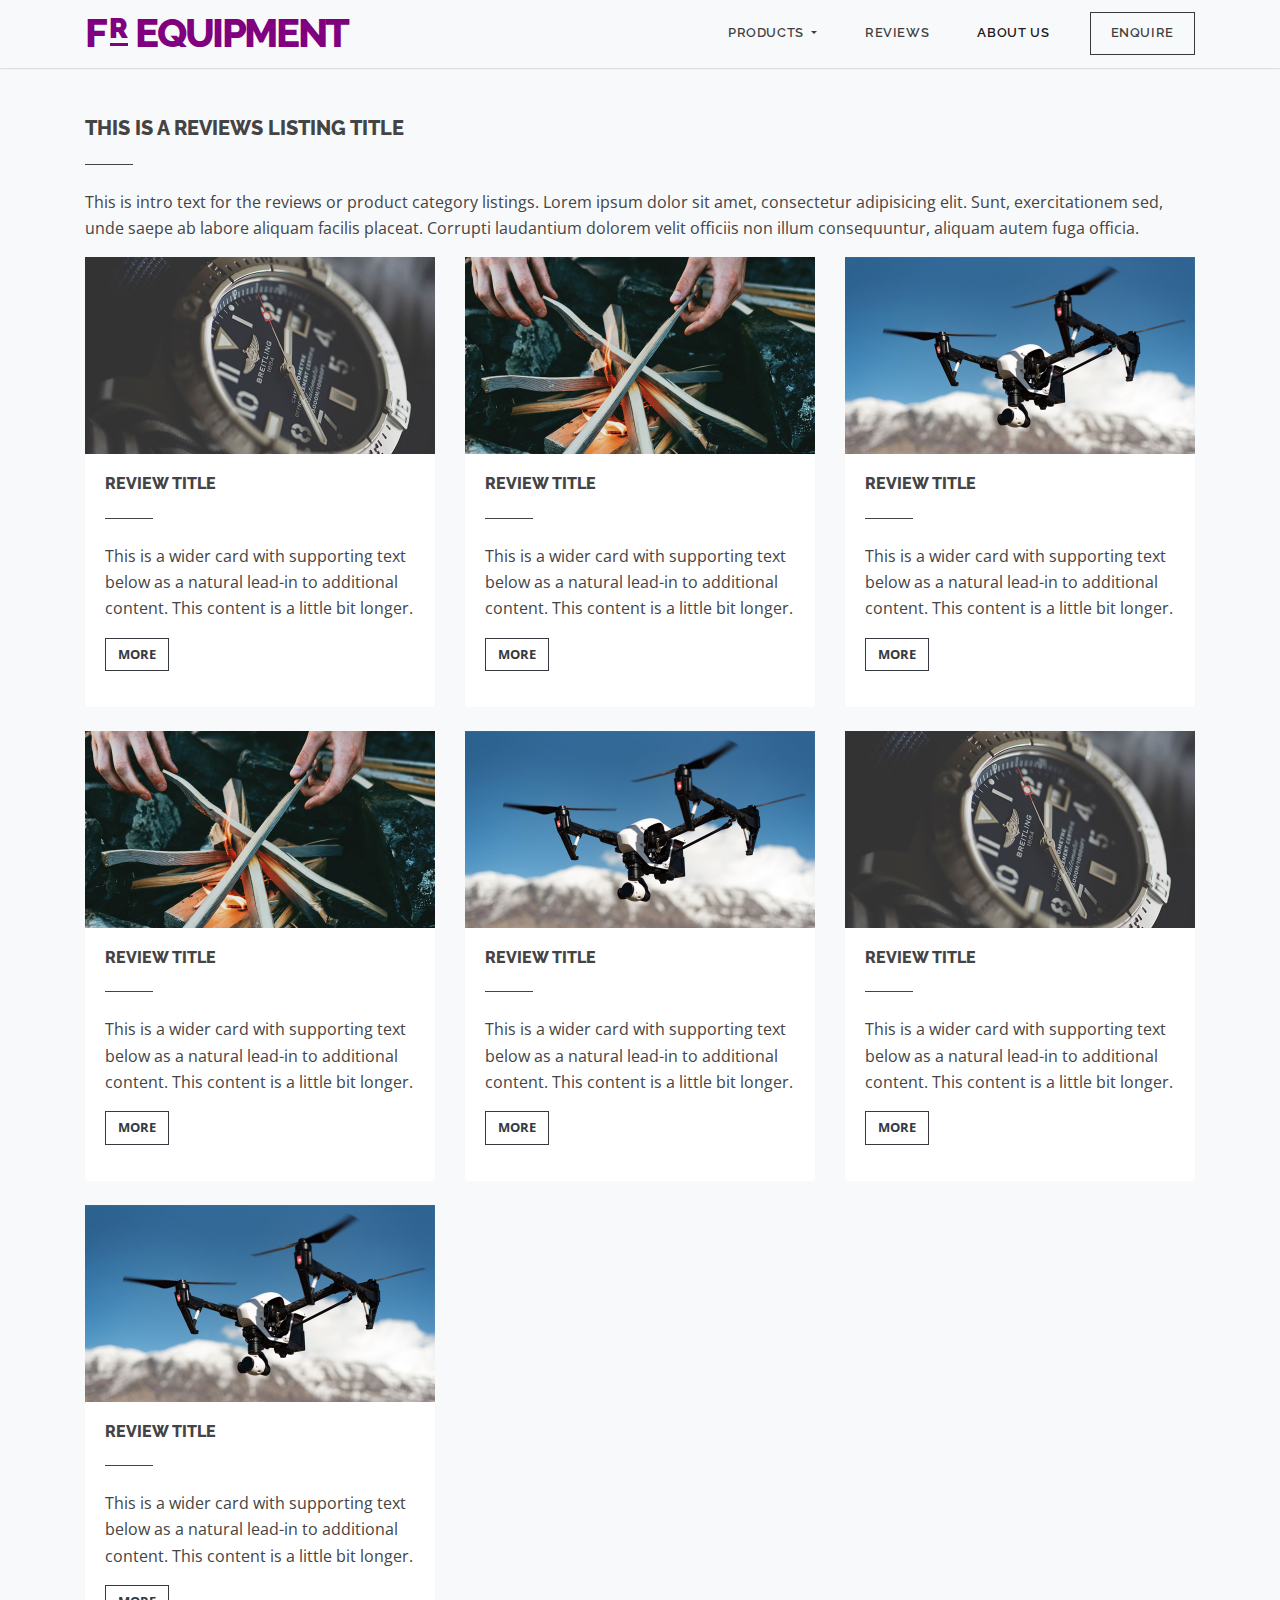
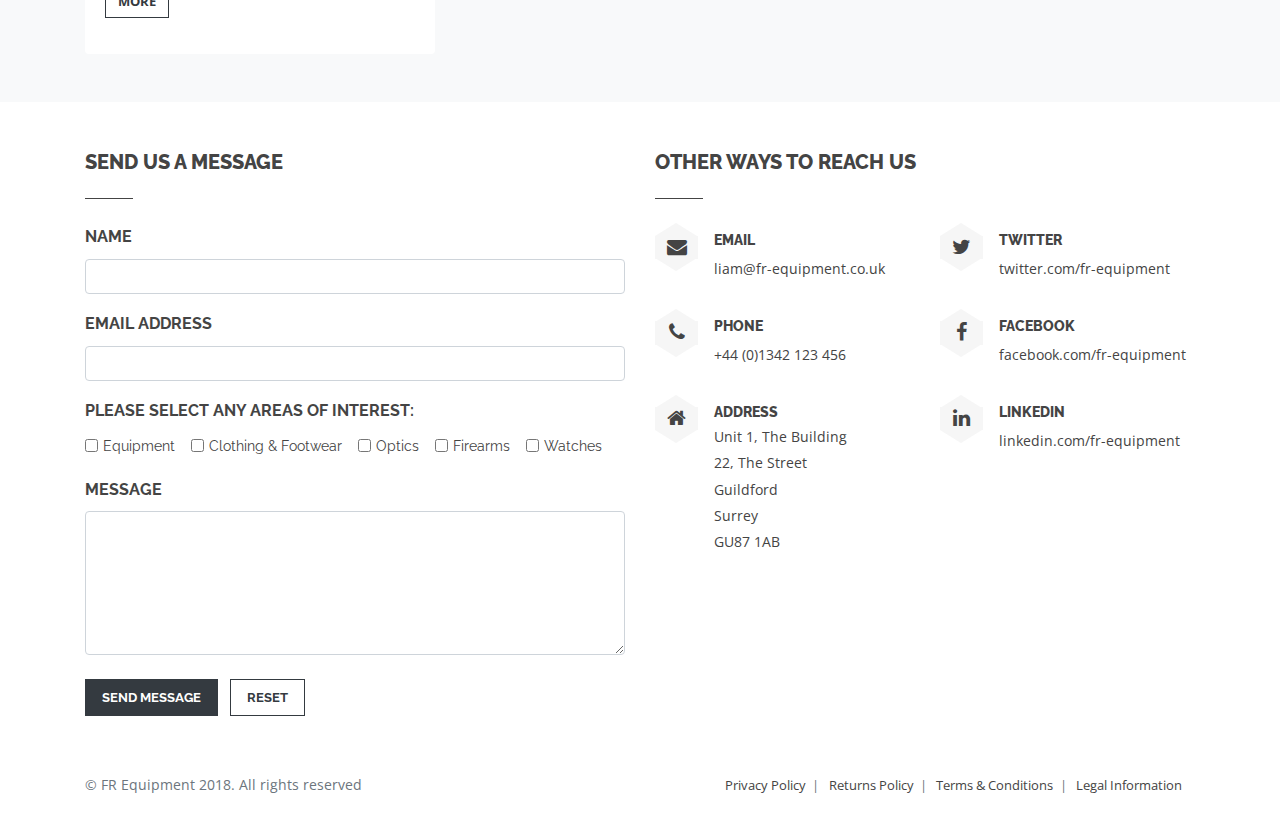
<file: listings.html>
<!doctype html>
<html lang="en">
    <head>
        <meta charset="utf-8">
        <meta name="viewport" content="width=device-width, initial-scale=1, shrink-to-fit=no">
        <meta name="description" content="">
        <meta name="author" content="">
        <link rel="icon" href="img/favicon.ico">
        <title>Reviews | FR Equipment</title>

        <!-- Bootstrap core CSS -->
        <link href="css/bootstrap.min.css" rel="stylesheet">

        <!-- Custom styles for this template -->
        <link href="css/starter-template.css" rel="stylesheet">        
    </head>

    <body>

        <nav class="navbar navbar-expand-lg navbar-light bg-light drop-shadow">
            
           <div class="container">

                <a class="navbar-brand font-weight-bolder text-uppercase" href="#">F<sup>R</sup> Equipment</a>
                <button class="navbar-toggler" type="button" data-toggle="collapse" data-target="#navbarToggler" aria-controls="navbarToggler" aria-expanded="false" aria-label="Toggle navigation">
                    <span class="navbar-toggler-icon"></span>
                </button>
                <div class="collapse navbar-collapse" id="navbarToggler">
                    <ul class="navbar-nav ml-auto">

                        <li class="nav-item dropdown">
                            <a class="nav-link dropdown-toggle" href="#" id="navbarDropdownMenuLink" data-toggle="dropdown" aria-haspopup="true" aria-expanded="false">
                                Products
                            </a>
                            <ul class="dropdown-menu" aria-labelledby="navbarDropdownMenuLink">
                                <li class="dropdown-submenu"><a class="dropdown-item dropdown-toggle" href="#">Equipment</a>
                                    <ul class="dropdown-menu">
                                        <li><a class="dropdown-item" href="#">Armour &amp; Plate Carriers</a></li>
                                        <li><a class="dropdown-item" href="#">Chest Rigs</a></li>
                                        <li><a class="dropdown-item" href="#">Cleaning Fluid &amp; Kits</a></li>
                                        <li><a class="dropdown-item" href="#">Dog Harnesses</a></li>
                                        <li><a class="dropdown-item" href="#">Hard Cases</a></li>
                                        <li><a class="dropdown-item" href="#">Hydration</a></li>
                                        <li><a class="dropdown-item" href="#">Knives</a></li>
                                        <li><a class="dropdown-item" href="#">Lighting</a></li>
                                        <li><a class="dropdown-item" href="#">Medical Equipment</a></li>
                                        <li><a class="dropdown-item" href="#">Navigation</a></li>
                                        <li><a class="dropdown-item" href="#">Patches & Tapes</a></li>
                                        <li><a class="dropdown-item" href="#">Phone Protection</a></li>
                                        <li><a class="dropdown-item" href="#">Pouches</a></li>
                                        <li><a class="dropdown-item" href="#">Rucksacks</a></li>
                                        <li><a class="dropdown-item" href="#">Sleeping Systems</a></li>
                                    </ul>
                                </li>
                           
                                <li class="dropdown-submenu"><a class="dropdown-item dropdown-toggle" href="#">Clothing & Footwear</a>
                                    <ul class="dropdown-menu">
                                        <li><a class="dropdown-item" href="#">Belts</a></li>
                                        <li><a class="dropdown-item" href="#">Elbow & Knee Protection</a></li>
                                        <li><a class="dropdown-item" href="#">Eye Protection</a></li>
                                        <li><a class="dropdown-item" href="#">Footwear</a></li>
                                        <li><a class="dropdown-item" href="#">Gloves</a></li>
                                        <li><a class="dropdown-item" href="#">Hearing Protection</a></li>
                                        <li><a class="dropdown-item" href="#">Helmets</a></li>
                                        <li><a class="dropdown-item" href="#">Jackets</a></li>
                                        <li><a class="dropdown-item" href="#">Layer clothing</a></li>
                                        <li><a class="dropdown-item" href="#">Trousers</a></li>
                                        <li><a class="dropdown-item" href="#">Socks</a></li>
                                    </ul>
                                </li>
                                <li class="dropdown-submenu"><a class="dropdown-item dropdown-toggle" href="#">Optics</a>
                                    <ul class="dropdown-menu">
                                        <li><a class="dropdown-item" href="#">Binoculars</a></li>
                                        <li><a class="dropdown-item" href="#">Laser Range Finders</a></li>
                                        <li><a class="dropdown-item" href="#">Night Vision</a></li>
                                        <li><a class="dropdown-item" href="#">Optical Accessories</a></li>
                                        <li><a class="dropdown-item" href="#">Rifle Scopes</a></li>
                                        <li><a class="dropdown-item" href="#">Spotting Scopes</a></li>
                                    </ul>
                                </li>
                                <li class="dropdown-submenu"><a class="dropdown-item dropdown-toggle" href="#">Firearms</a>
                                    <ul class="dropdown-menu">
                                        <li><a class="dropdown-item" href="#">Rifles</a></li>
                                        <li><a class="dropdown-item" href="#">Ammunition</a></li>
                                        <li><a class="dropdown-item" href="#">Rifle Accessories</a></li>
                                        <li><a class="dropdown-item" href="#">Rifle Scope Mounts</a></li>
                                    </ul>
                                </li>
                                <li class="dropdown-submenu"><a class="dropdown-item dropdown-toggle" href="#">Watches</a>
                                    <ul class="dropdown-menu">
                                        <li><a class="dropdown-item" href="#">Custom Watches</a></li>
                                        <li><a class="dropdown-item" href="#">Watch Customisation</a></li>
                                        <li><a class="dropdown-item" href="#">Watch Servicing</a></li>
                                        <li><a class="dropdown-item" href="#">Watch Accessories</a></li>
                                        <li><a class="dropdown-item" href="#">Watch Straps</a></li>
                                    </ul>
                                </li>
                            </ul>
                        </li>
                        <li class="nav-item">
                            <a class="nav-link" href="#">Reviews</a>
                        </li>
                        <li class="nav-item active">
                            <a class="nav-link" href="#">About Us <span class="sr-only">(current)</span></a>
                        </li>
                        <li class="nav-item enquire">
                            <a class="nav-link" href="#">Enquire</a>
                        </li>
                    </ul>
                </div>
            </div>
        </nav>
        
        <main role="main">
                    
            <!-- Listings Block -->
            <section class="home-reviews bg-light pt-5 pb-4">                
                <div class="container">  

                    <div class="row intro">
                        <div class="col">
                            <h3 class="text-uppercase">This is a reviews listing title</h3>
                            <p>This is intro text for the reviews or product category listings. Lorem ipsum dolor sit amet, consectetur adipisicing elit. Sunt, exercitationem sed, unde saepe ab labore aliquam facilis placeat. Corrupti laudantium dolorem velit officiis non illum consequuntur, aliquam autem fuga officia.</p>
                        </div>
                    </div>

                    <div class="row">                           
                        <div class="col-md-4">
                            <div class="card mb-4 box-shadow">
                                <img class="card-img-top" src="img/home-review-1.jpg" alt="Card image cap">
                                <div class="card-body">
                                    <h6 class="text-uppercase">Review title</h6>
                                    <p class="card-text">This is a wider card with supporting text below as a natural lead-in to additional content. This content is a little bit longer.</p>
                                    <p><a class="btn btn-outline-dark text-uppercase font-weight-bold" href="#" role="button">More</a></p>                                        
                                </div>
                            </div>
                        </div>

                        <div class="col-md-4">
                            <div class="card mb-4">
                                <img class="card-img-top" src="img/home-review-2.jpg" alt="Card image cap">
                                <div class="card-body">
                                    <h6 class="text-uppercase">Review title</h6>
                                    <p class="card-text">This is a wider card with supporting text below as a natural lead-in to additional content. This content is a little bit longer.</p>
                                    <p><a class="btn btn-outline-dark text-uppercase font-weight-bold" href="#" role="button">More</a></p>                                        
                                </div>
                            </div>
                        </div>

                        <div class="col-md-4">
                            <div class="card mb-4 box-shadow">
                                <img class="card-img-top" src="img/home-review-3.jpg" alt="Card image cap">
                                <div class="card-body">
                                    <h6 class="text-uppercase">Review title</h6>
                                    <p class="card-text">This is a wider card with supporting text below as a natural lead-in to additional content. This content is a little bit longer.</p>
                                    <p><a class="btn btn-outline-dark text-uppercase font-weight-bold" href="#" role="button">More</a></p>                                        
                                </div>
                            </div>
                        </div>                         
                    </div>

                    <div class="row">    
                        <div class="col-md-4">
                            <div class="card mb-4">
                                <img class="card-img-top" src="img/home-review-2.jpg" alt="Card image cap">
                                <div class="card-body">
                                    <h6 class="text-uppercase">Review title</h6>
                                    <p class="card-text">This is a wider card with supporting text below as a natural lead-in to additional content. This content is a little bit longer.</p>
                                    <p><a class="btn btn-outline-dark text-uppercase font-weight-bold" href="#" role="button">More</a></p>                                        
                                </div>
                            </div>
                        </div>

                        <div class="col-md-4">
                            <div class="card mb-4 box-shadow">
                                <img class="card-img-top" src="img/home-review-3.jpg" alt="Card image cap">
                                <div class="card-body">
                                    <h6 class="text-uppercase">Review title</h6>
                                    <p class="card-text">This is a wider card with supporting text below as a natural lead-in to additional content. This content is a little bit longer.</p>
                                    <p><a class="btn btn-outline-dark text-uppercase font-weight-bold" href="#" role="button">More</a></p>                                        
                                </div>
                            </div>
                        </div>

                        <div class="col-md-4">
                            <div class="card mb-4 box-shadow">
                                <img class="card-img-top" src="img/home-review-1.jpg" alt="Card image cap">
                                <div class="card-body">
                                    <h6 class="text-uppercase">Review title</h6>
                                    <p class="card-text">This is a wider card with supporting text below as a natural lead-in to additional content. This content is a little bit longer.</p>
                                    <p><a class="btn btn-outline-dark text-uppercase font-weight-bold" href="#" role="button">More</a></p>                                        
                                </div>
                            </div>
                        </div>                        
                    </div>

                     <div class="row">    
                        
                        <div class="col-md-4">
                            <div class="card mb-4 box-shadow">
                                <img class="card-img-top" src="img/home-review-3.jpg" alt="Card image cap">
                                <div class="card-body">
                                    <h6 class="text-uppercase">Review title</h6>
                                    <p class="card-text">This is a wider card with supporting text below as a natural lead-in to additional content. This content is a little bit longer.</p>
                                    <p><a class="btn btn-outline-dark text-uppercase font-weight-bold" href="#" role="button">More</a></p>                                        
                                </div>
                            </div>
                        </div>

                        
                    </div>



                </div><!-- /.container -->               
            </section><!-- /.Review Block -->


            <!-- Footer Contact -->               
            <!-- Footer Contact -->               
            <section class="container">
                <div class="row mb-5 mt-5">
                    
                    <div class="col-sm-12 col-lg-6">
                        <h3 class="mb-3 text-uppercase">Send Us A Message</h3>                      
                        <form class="footer-contact">
                            <div class="row">
                                <div class="col-sm-12 col-md-12 contact">
                                    <div class="form-group">
                                        <label for="contact-name" class="text-uppercase font-weight-bold">Name</label>
                                        <input type="text" class="form-control" id="contact-name">
                                    </div>
                                </div>
                            </div>
                            <div class="row">
                                <div class="col-sm-12 col-md-12">
                                    <div class="form-group">                                        
                                        <label for="contact-email" class="text-uppercase font-weight-bold">Email address</label>
                                        <input type="email" class="form-control" id="contact-email">
                                    </div>
                                </div>
                            </div>

                            
                            <div class="row">
                                <div class="col">
                                    <label class="text-uppercase font-weight-bold mb-2">Please select any areas of interest:</label>        
                                </div>
                            </div>

                            <div class="form-check form-check-inline">                                
                                <input class="form-check-input" type="checkbox" id="inlineCheckbox1" value="option1">
                                <label class="form-check-label" for="inlineCheckbox1">Equipment</label>
                            </div>
                            <div class="form-check form-check-inline">
                                <input class="form-check-input" type="checkbox" id="inlineCheckbox2" value="option2">
                                <label class="form-check-label" for="inlineCheckbox2">Clothing &amp; Footwear</label>
                            </div>
                            <div class="form-check form-check-inline">
                                <input class="form-check-input" type="checkbox" id="inlineCheckbox3" value="option3">
                                <label class="form-check-label" for="inlineCheckbox3">Optics</label>
                            </div>
                            <div class="form-check form-check-inline">
                                <input class="form-check-input" type="checkbox" id="inlineCheckbox4" value="option3">
                                <label class="form-check-label" for="inlineCheckbox4">Firearms</label>
                            </div>
                            <div class="form-check form-check-inline">
                                <input class="form-check-input" type="checkbox" id="inlineCheckbox5" value="option3">
                                <label class="form-check-label" for="inlineCheckbox5">Watches</label>
                            </div>
                            

                            <div class="row mt-3">
                                <div class="col-md-12">
                                    <div class="form-group">
                                        <label for="contact-message" class="text-uppercase font-weight-bold">Message</label>
                                        <textarea class="form-control" id="contact-message" rows="6"></textarea>
                                    </div>
                                </div>
                            </div>
                            <div class="row">
                                <div class="col-sm-12 mt-2">
                                    <button type="submit" class="btn btn-lg btn-dark mr-2 text-uppercase font-weight-bold">Send Message</button>
                                    <button type="reset" class="btn btn-lg btn-outline-dark text-uppercase font-weight-bold">Reset</button>
                                </div>
                            </div>
                        </form>
                    </div>

                    <div class="col-sm-12 col-lg-6 contact-other">
                        <h3 class="mb-3 text-uppercase">Other Ways To Reach Us</h3>
                        <div class="row">
                            <div class="col-xs-12 col-sm-6 col-md-6 col-lg-6">
                                <ul class="list-unstyled">
                                    <li class="media">
                                        <span class="icon-wrapper small mr-3"><span class="icon fa-envelope"></span></span>
                                        <div class="media-body">
                                            <h5 class="mt-2 mb-1 text-uppercase">Email</h5>
                                            <a class="pt-1" href="mailto:liam@fr-equipment.co.uk">liam@fr-equipment.co.uk</a>
                                        </div>
                                    </li>
                                   <li class="media my-4">
                                        <span class="icon-wrapper small mr-3"><span class="icon fa-phone"></span></span>
                                        <div class="media-body">
                                            <h5 class="mt-2 mb-1 text-uppercase">Phone</h5>                                            
                                            <a class="pt-1" href="#">+44 (0)1342 123 456</a>
                                        </div>
                                    </li>
                                    <li class="media">
                                        <span class="icon-wrapper small mr-3"><span class="icon fa-home"></span></span>
                                        <div class="media-body">
                                            <h5 class="mt-2 mb-1 text-uppercase">Address</h5>
                                            Unit 1, The Building<br />
                                            22, The Street<br />
                                            Guildford<br />
                                            Surrey<br />
                                            GU87 1AB
                                        </div>
                                    </li>
                                </ul>
                            </div>
                        
                            <div class="col-xs-12 col-sm-6 col-md-6 col-lg-6">
                                <ul class="list-unstyled">
                                    <li class="media">
                                        <span class="icon-wrapper small mr-3"><span class="icon fa-twitter"></span></span>
                                        <div class="media-body">
                                            <h5 class="mt-2 mb-1 text-uppercase">Twitter</h5>
                                            <a class="pt-1" href="#" target="_blank">twitter.com/fr-equipment</a>
                                        </div>
                                    </li>
                                   <li class="media my-4">
                                        <span class="icon-wrapper small mr-3"><span class="icon fa-facebook"></span></span>
                                        <div class="media-body">
                                            <h5 class="mt-2 mb-1 text-uppercase">Facebook</h5>
                                            <a class="pt-1" href="#" target="_blank">facebook.com/fr-equipment</a>
                                        </div>
                                    </li>
                                    <li class="media">
                                        <span class="icon-wrapper small mr-3"><span class="icon fa-linkedin"></span></span>
                                        <div class="media-body">
                                            <h5 class="mt-2 mb-1 text-uppercase">LinkedIn</h5>
                                            <a class="pt-1" href="#" target="_blank">linkedin.com/fr-equipment</a>
                                        </div>
                                    </li>
                                </ul>
                            </div>
                        </div>
                    </div>

                </div>               
            </section>

            <!-- Footer Small Print -->
            <footer class="smallprint text-muted pt-2 pb-2">
                <div class="container">
                    <div class="row">
                        <div class="col-md-12 col-lg-5 copyright">
                            <p>&copy; FR Equipment 2018. All rights reserved</p>
                        </div>
                        <div class="col-md-12 col-lg-7 policies">                          
                            <ul>
                                <li><a href="#">Privacy Policy</a></li>
                                <li><a href="#">Returns Policy</a></li>
                                <li><a href="#">Terms &amp; Conditions</a></li>
                                <li><a href="#">Legal Information</a></li>
                            </ul>                                                       
                        </div>
                    </div>                 
                </div>
            </footer>

        </main>       

        <!-- Bootstrap core JavaScript
        ================================================== -->
        <!-- Placed at the end of the document so the pages load faster -->
        <script src="https://code.jquery.com/jquery-3.2.1.slim.min.js" integrity="sha384-KJ3o2DKtIkvYIK3UENzmM7KCkRr/rE9/Qpg6aAZGJwFDMVNA/GpGFF93hXpG5KkN" crossorigin="anonymous"></script>
        <script>window.jQuery || document.write('<script src="js/jquery-slim.min.js"><\/script>')</script>
        <script src="js/popper.min.js"></script>
        <script src="js/bootstrap.min.js"></script>
        <script src="js/app.js"></script>
    </body>
</html>
</file>
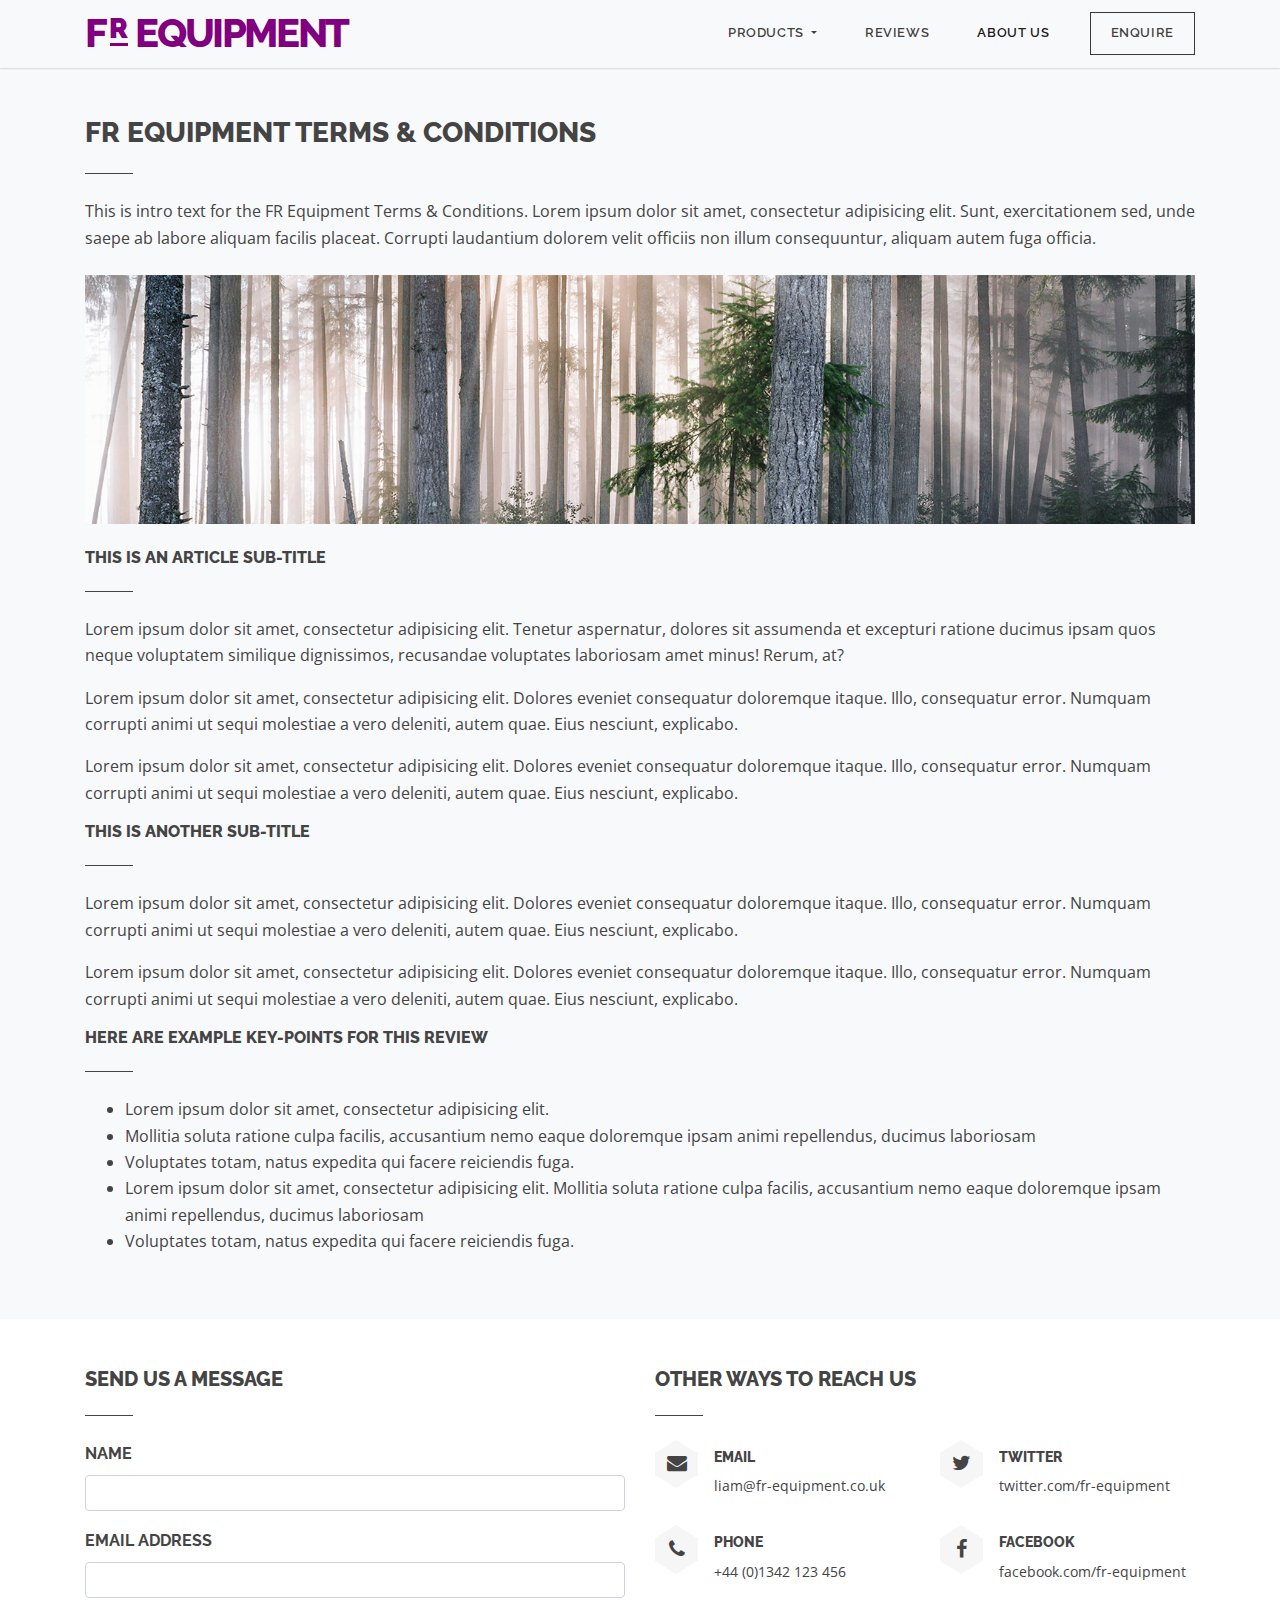
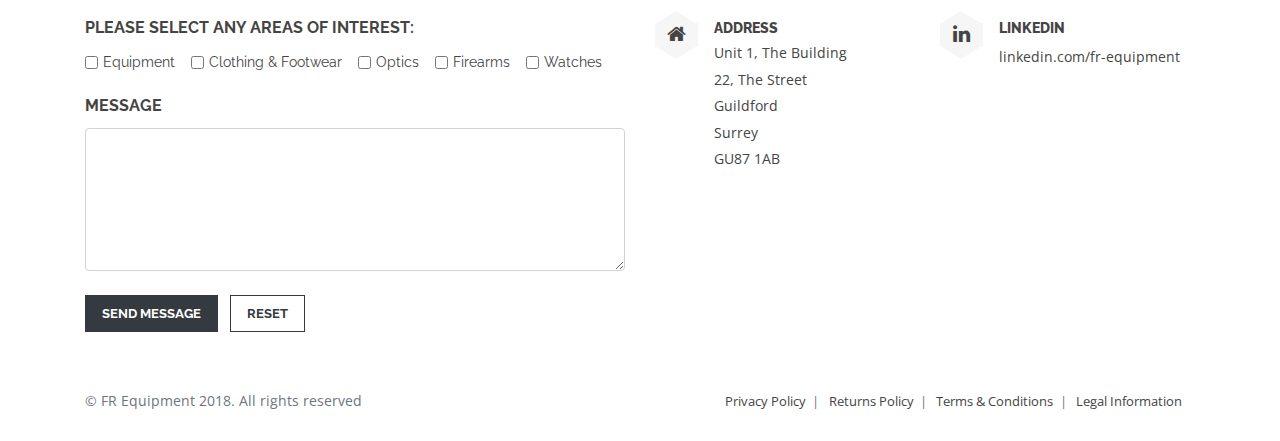
<file: terms.html>
<!doctype html>
<html lang="en">
    <head>
        <meta charset="utf-8">
        <meta name="viewport" content="width=device-width, initial-scale=1, shrink-to-fit=no">
        <meta name="description" content="">
        <meta name="author" content="">
        <link rel="icon" href="img/favicon.ico">
        <title>Review Title | FR Equipment</title>

        <!-- Bootstrap core CSS -->
        <link href="css/bootstrap.min.css" rel="stylesheet">

        <!-- Custom styles for this template -->
        <link href="css/starter-template.css" rel="stylesheet">        
    </head>

    <body>

        <nav class="navbar navbar-expand-lg navbar-light bg-light drop-shadow">
            
           <div class="container">

                <a class="navbar-brand font-weight-bolder text-uppercase" href="#">F<sup>R</sup> Equipment</a>
                <button class="navbar-toggler" type="button" data-toggle="collapse" data-target="#navbarToggler" aria-controls="navbarToggler" aria-expanded="false" aria-label="Toggle navigation">
                    <span class="navbar-toggler-icon"></span>
                </button>
                <div class="collapse navbar-collapse" id="navbarToggler">
                    <ul class="navbar-nav ml-auto">

                        <li class="nav-item dropdown">
                            <a class="nav-link dropdown-toggle" href="#" id="navbarDropdownMenuLink" data-toggle="dropdown" aria-haspopup="true" aria-expanded="false">
                                Products
                            </a>
                            <ul class="dropdown-menu" aria-labelledby="navbarDropdownMenuLink">
                                <li class="dropdown-submenu"><a class="dropdown-item dropdown-toggle" href="#">Equipment</a>
                                    <ul class="dropdown-menu">
                                        <li><a class="dropdown-item" href="#">Armour &amp; Plate Carriers</a></li>
                                        <li><a class="dropdown-item" href="#">Chest Rigs</a></li>
                                        <li><a class="dropdown-item" href="#">Cleaning Fluid &amp; Kits</a></li>
                                        <li><a class="dropdown-item" href="#">Dog Harnesses</a></li>
                                        <li><a class="dropdown-item" href="#">Hard Cases</a></li>
                                        <li><a class="dropdown-item" href="#">Hydration</a></li>
                                        <li><a class="dropdown-item" href="#">Knives</a></li>
                                        <li><a class="dropdown-item" href="#">Lighting</a></li>
                                        <li><a class="dropdown-item" href="#">Medical Equipment</a></li>
                                        <li><a class="dropdown-item" href="#">Navigation</a></li>
                                        <li><a class="dropdown-item" href="#">Patches & Tapes</a></li>
                                        <li><a class="dropdown-item" href="#">Phone Protection</a></li>
                                        <li><a class="dropdown-item" href="#">Pouches</a></li>
                                        <li><a class="dropdown-item" href="#">Rucksacks</a></li>
                                        <li><a class="dropdown-item" href="#">Sleeping Systems</a></li>
                                    </ul>
                                </li>
                           
                                <li class="dropdown-submenu"><a class="dropdown-item dropdown-toggle" href="#">Clothing & Footwear</a>
                                    <ul class="dropdown-menu">
                                        <li><a class="dropdown-item" href="#">Belts</a></li>
                                        <li><a class="dropdown-item" href="#">Elbow & Knee Protection</a></li>
                                        <li><a class="dropdown-item" href="#">Eye Protection</a></li>
                                        <li><a class="dropdown-item" href="#">Footwear</a></li>
                                        <li><a class="dropdown-item" href="#">Gloves</a></li>
                                        <li><a class="dropdown-item" href="#">Hearing Protection</a></li>
                                        <li><a class="dropdown-item" href="#">Helmets</a></li>
                                        <li><a class="dropdown-item" href="#">Jackets</a></li>
                                        <li><a class="dropdown-item" href="#">Layer clothing</a></li>
                                        <li><a class="dropdown-item" href="#">Trousers</a></li>
                                        <li><a class="dropdown-item" href="#">Socks</a></li>
                                    </ul>
                                </li>
                                <li class="dropdown-submenu"><a class="dropdown-item dropdown-toggle" href="#">Optics</a>
                                    <ul class="dropdown-menu">
                                        <li><a class="dropdown-item" href="#">Binoculars</a></li>
                                        <li><a class="dropdown-item" href="#">Laser Range Finders</a></li>
                                        <li><a class="dropdown-item" href="#">Night Vision</a></li>
                                        <li><a class="dropdown-item" href="#">Optical Accessories</a></li>
                                        <li><a class="dropdown-item" href="#">Rifle Scopes</a></li>
                                        <li><a class="dropdown-item" href="#">Spotting Scopes</a></li>
                                    </ul>
                                </li>
                                <li class="dropdown-submenu"><a class="dropdown-item dropdown-toggle" href="#">Firearms</a>
                                    <ul class="dropdown-menu">
                                        <li><a class="dropdown-item" href="#">Rifles</a></li>
                                        <li><a class="dropdown-item" href="#">Ammunition</a></li>
                                        <li><a class="dropdown-item" href="#">Rifle Accessories</a></li>
                                        <li><a class="dropdown-item" href="#">Rifle Scope Mounts</a></li>
                                    </ul>
                                </li>
                                <li class="dropdown-submenu"><a class="dropdown-item dropdown-toggle" href="#">Watches</a>
                                    <ul class="dropdown-menu">
                                        <li><a class="dropdown-item" href="#">Custom Watches</a></li>
                                        <li><a class="dropdown-item" href="#">Watch Customisation</a></li>
                                        <li><a class="dropdown-item" href="#">Watch Servicing</a></li>
                                        <li><a class="dropdown-item" href="#">Watch Accessories</a></li>
                                        <li><a class="dropdown-item" href="#">Watch Straps</a></li>
                                    </ul>
                                </li>
                            </ul>
                        </li>
                        <li class="nav-item">
                            <a class="nav-link" href="#">Reviews</a>
                        </li>
                        <li class="nav-item active">
                            <a class="nav-link" href="#">About Us <span class="sr-only">(current)</span></a>
                        </li>
                        <li class="nav-item enquire">
                            <a class="nav-link" href="#">Enquire</a>
                        </li>
                    </ul>
                </div>
            </div>
        </nav>
        
        <main role="main">
                    
            <!-- Article Block -->
            <section class="legal bg-light pt-5 pb-5">                
                <div class="container">  

                    <article>
                        <div class="row mb-2">
                            <div class="col">
                                <h3 class="text-uppercase">FR Equipment Terms &amp; Conditions</h3>
                                <p>This is intro text for the FR Equipment Terms &amp; Conditions. Lorem ipsum dolor sit amet, consectetur adipisicing elit. Sunt, exercitationem sed, unde saepe ab labore aliquam facilis placeat. Corrupti laudantium dolorem velit officiis non illum consequuntur, aliquam autem fuga officia.</p>
                            </div>
                        </div>

                        <div class="row">                                                   
                            <div class="col">                                
                                <section class="d-none d-sm-block mb-4">
                                    <img src="img/terms-header-1500x336-compressed.jpg" alt="Terms & Conditions Image" class="img-fluid">
                                </section>
                                <header>
                                    <h5 class="text-uppercase">This is an article sub-title</h5>
                                    <p>Lorem ipsum dolor sit amet, consectetur adipisicing elit. Tenetur aspernatur, dolores sit assumenda et excepturi ratione ducimus ipsam quos neque voluptatem similique dignissimos, recusandae voluptates laboriosam amet minus! Rerum, at?</p>
                                </header>                                   
                                <section class="body">
                                    <p>Lorem ipsum dolor sit amet, consectetur adipisicing elit. Dolores eveniet consequatur doloremque itaque. Illo, consequatur error. Numquam corrupti animi ut sequi molestiae a vero deleniti, autem quae. Eius nesciunt, explicabo.</p>
                                    <p>Lorem ipsum dolor sit amet, consectetur adipisicing elit. Dolores eveniet consequatur doloremque itaque. Illo, consequatur error. Numquam corrupti animi ut sequi molestiae a vero deleniti, autem quae. Eius nesciunt, explicabo.</p>
                                    
                                    <h5 class="text-uppercase">This is another sub-title</h5>
                                    <p>Lorem ipsum dolor sit amet, consectetur adipisicing elit. Dolores eveniet consequatur doloremque itaque. Illo, consequatur error. Numquam corrupti animi ut sequi molestiae a vero deleniti, autem quae. Eius nesciunt, explicabo.</p>
                                    <p>Lorem ipsum dolor sit amet, consectetur adipisicing elit. Dolores eveniet consequatur doloremque itaque. Illo, consequatur error. Numquam corrupti animi ut sequi molestiae a vero deleniti, autem quae. Eius nesciunt, explicabo.</p>

                                    <h5 class="text-uppercase">Here are example key-points for this review</h5>
                                    <ul>
                                        <li>Lorem ipsum dolor sit amet, consectetur adipisicing elit.</li>
                                        <li>Mollitia soluta ratione culpa facilis, accusantium nemo eaque doloremque ipsam animi repellendus, ducimus laboriosam</li>
                                        <li>Voluptates totam, natus expedita qui facere reiciendis fuga.</li>
                                        <li>Lorem ipsum dolor sit amet, consectetur adipisicing elit. Mollitia soluta ratione culpa facilis, accusantium nemo eaque doloremque ipsam animi repellendus, ducimus laboriosam</li>
                                        <li>Voluptates totam, natus expedita qui facere reiciendis fuga.</li>
                                    </ul> 
                                </section>                                
                            </div>
                     
                        </div>
                    </article>

                </div><!-- /.container -->               
            </section><!-- /.Review Block -->


            <!-- Footer Contact -->               
             <!-- Footer Contact -->               
            <section class="container">
                <div class="row mb-5 mt-5">
                    
                    <div class="col-sm-12 col-lg-6">
                        <h3 class="mb-3 text-uppercase">Send Us A Message</h3>                      
                        <form class="footer-contact">
                            <div class="row">
                                <div class="col-sm-12 col-md-12 contact">
                                    <div class="form-group">
                                        <label for="contact-name" class="text-uppercase font-weight-bold">Name</label>
                                        <input type="text" class="form-control" id="contact-name">
                                    </div>
                                </div>
                            </div>
                            <div class="row">
                                <div class="col-sm-12 col-md-12">
                                    <div class="form-group">                                        
                                        <label for="contact-email" class="text-uppercase font-weight-bold">Email address</label>
                                        <input type="email" class="form-control" id="contact-email">
                                    </div>
                                </div>
                            </div>

                            
                            <div class="row">
                                <div class="col">
                                    <label class="text-uppercase font-weight-bold mb-2">Please select any areas of interest:</label>        
                                </div>
                            </div>

                            <div class="form-check form-check-inline">                                
                                <input class="form-check-input" type="checkbox" id="inlineCheckbox1" value="option1">
                                <label class="form-check-label" for="inlineCheckbox1">Equipment</label>
                            </div>
                            <div class="form-check form-check-inline">
                                <input class="form-check-input" type="checkbox" id="inlineCheckbox2" value="option2">
                                <label class="form-check-label" for="inlineCheckbox2">Clothing &amp; Footwear</label>
                            </div>
                            <div class="form-check form-check-inline">
                                <input class="form-check-input" type="checkbox" id="inlineCheckbox3" value="option3">
                                <label class="form-check-label" for="inlineCheckbox3">Optics</label>
                            </div>
                            <div class="form-check form-check-inline">
                                <input class="form-check-input" type="checkbox" id="inlineCheckbox4" value="option3">
                                <label class="form-check-label" for="inlineCheckbox4">Firearms</label>
                            </div>
                            <div class="form-check form-check-inline">
                                <input class="form-check-input" type="checkbox" id="inlineCheckbox5" value="option3">
                                <label class="form-check-label" for="inlineCheckbox5">Watches</label>
                            </div>
                            

                            <div class="row mt-3">
                                <div class="col-md-12">
                                    <div class="form-group">
                                        <label for="contact-message" class="text-uppercase font-weight-bold">Message</label>
                                        <textarea class="form-control" id="contact-message" rows="6"></textarea>
                                    </div>
                                </div>
                            </div>
                            <div class="row">
                                <div class="col-sm-12 mt-2">
                                    <button type="submit" class="btn btn-lg btn-dark mr-2 text-uppercase font-weight-bold">Send Message</button>
                                    <button type="reset" class="btn btn-lg btn-outline-dark text-uppercase font-weight-bold">Reset</button>
                                </div>
                            </div>
                        </form>
                    </div>

                    <div class="col-sm-12 col-lg-6 contact-other">
                        <h3 class="mb-3 text-uppercase">Other Ways To Reach Us</h3>
                        <div class="row">
                            <div class="col-xs-12 col-sm-6 col-md-6 col-lg-6">
                                <ul class="list-unstyled">
                                    <li class="media">
                                        <span class="icon-wrapper small mr-3"><span class="icon fa-envelope"></span></span>
                                        <div class="media-body">
                                            <h5 class="mt-2 mb-1 text-uppercase">Email</h5>
                                            <a class="pt-1" href="mailto:liam@fr-equipment.co.uk">liam@fr-equipment.co.uk</a>
                                        </div>
                                    </li>
                                   <li class="media my-4">
                                        <span class="icon-wrapper small mr-3"><span class="icon fa-phone"></span></span>
                                        <div class="media-body">
                                            <h5 class="mt-2 mb-1 text-uppercase">Phone</h5>                                            
                                            <a class="pt-1" href="#">+44 (0)1342 123 456</a>
                                        </div>
                                    </li>
                                    <li class="media">
                                        <span class="icon-wrapper small mr-3"><span class="icon fa-home"></span></span>
                                        <div class="media-body">
                                            <h5 class="mt-2 mb-1 text-uppercase">Address</h5>
                                            Unit 1, The Building<br />
                                            22, The Street<br />
                                            Guildford<br />
                                            Surrey<br />
                                            GU87 1AB
                                        </div>
                                    </li>
                                </ul>
                            </div>
                        
                            <div class="col-xs-12 col-sm-6 col-md-6 col-lg-6">
                                <ul class="list-unstyled">
                                    <li class="media">
                                        <span class="icon-wrapper small mr-3"><span class="icon fa-twitter"></span></span>
                                        <div class="media-body">
                                            <h5 class="mt-2 mb-1 text-uppercase">Twitter</h5>
                                            <a class="pt-1" href="#" target="_blank">twitter.com/fr-equipment</a>
                                        </div>
                                    </li>
                                   <li class="media my-4">
                                        <span class="icon-wrapper small mr-3"><span class="icon fa-facebook"></span></span>
                                        <div class="media-body">
                                            <h5 class="mt-2 mb-1 text-uppercase">Facebook</h5>
                                            <a class="pt-1" href="#" target="_blank">facebook.com/fr-equipment</a>
                                        </div>
                                    </li>
                                    <li class="media">
                                        <span class="icon-wrapper small mr-3"><span class="icon fa-linkedin"></span></span>
                                        <div class="media-body">
                                            <h5 class="mt-2 mb-1 text-uppercase">LinkedIn</h5>
                                            <a class="pt-1" href="#" target="_blank">linkedin.com/fr-equipment</a>
                                        </div>
                                    </li>
                                </ul>
                            </div>
                        </div>
                    </div>

                </div>               
            </section>

            <!-- Footer Small Print -->
            <footer class="smallprint text-muted pt-2 pb-2">
                <div class="container">
                    <div class="row">
                        <div class="col-md-12 col-lg-5 copyright">
                            <p>&copy; FR Equipment 2018. All rights reserved</p>
                        </div>
                        <div class="col-md-12 col-lg-7 policies">                          
                            <ul>
                                <li><a href="#">Privacy Policy</a></li>
                                <li><a href="#">Returns Policy</a></li>
                                <li><a href="#">Terms &amp; Conditions</a></li>
                                <li><a href="#">Legal Information</a></li>
                            </ul>                                                       
                        </div>
                    </div>                 
                </div>
            </footer>

        </main>       

        <!-- Bootstrap core JavaScript
        ================================================== -->
        <!-- Placed at the end of the document so the pages load faster -->
        <script src="https://code.jquery.com/jquery-3.2.1.slim.min.js" integrity="sha384-KJ3o2DKtIkvYIK3UENzmM7KCkRr/rE9/Qpg6aAZGJwFDMVNA/GpGFF93hXpG5KkN" crossorigin="anonymous"></script>
        <script>window.jQuery || document.write('<script src="js/jquery-slim.min.js"><\/script>')</script>
        <script src="js/popper.min.js"></script>
        <script src="js/bootstrap.min.js"></script>
        <script src="js/app.js"></script>
    </body>
</html>
</file>
<file: css/starter-template.css>
/** Mobile-First, so these are our base styles that we tweak as the screen gets bigger **/

/* Fonts */
@import url(font-awesome.min.css);
@import url("https://fonts.googleapis.com/css?family=Open+Sans:400italic,600italic,400,600|Raleway:500,700,800");

body{
	font-family: "Open Sans", Helvetica, sans-serif;
	font-size: 1rem;
	font-weight: 400;
	line-height: 1.65em;
	color: #444444;
}

/* Headings */
h1, h2, h3, h4, h5, h6, label, button {
    font-family: "Raleway", Helvetica, sans-serif;
    color: #444444;
    font-weight: 800;
}

h1:after,
h2:after,
h3:after,
h4:after,
h5:after,
h6:after {
	display: block;
	position: relative;
	content: '';
	bottom: 0;
	left: 0;
	width: 3rem;
	padding-top: 1.5rem;
	margin-bottom: 1.5rem;
	border-bottom: solid 1px;
}

.drop-shadow {
	box-shadow: 0 0 0.125em 0 rgba(0, 0, 0, 0.35);
}

.navbar-brand {
	padding-top: 0.75rem;
	font-family: "Raleway", Helvetica, sans-serif;
	color: #444444 !important;
	color: red !important;
	font-size: 1.75rem;
	font-weight: 800;
	letter-spacing: -0.15rem;
}

.navbar-brand > sup {
	display: inline-block;
	top: -.375em;
	font-size: 1.2rem;
	padding-left: 0.20rem;
	font-weight: bolder;
	margin-right: 0.1rem;
}

.navbar-brand > sup:after {
	display: block;
	position: relative;
	content: '';
	bottom: 0;
	left: 0.05rem;
	width: 0.75rem;
	padding-top: 0.6rem;
	border-bottom: solid 3px;
}

/* Navigation */
.navbar-light .navbar-nav .nav-link {
	color: rgba(0, 0, 0, 0.75);
}

.dropdown-submenu {
  position: relative;
}

.dropdown-submenu a::after {  
  position: absolute;
  right: 8px;
  top: 1em;
}

.dropdown-submenu .dropdown-menu {
  top: 0;
  left: 100%;
  margin-left: .1rem;
  margin-right: .1rem;
}

.navbar-nav,
.navbar-nav .dropdown-item {	
	text-transform: uppercase;
	font-family: "Raleway", Helvetica, sans-serif;
	font-weight: 600;
	letter-spacing: 0.05em;
	font-size: 0.8em;	
}

.navbar-nav .dropdown-item:hover {	
	color: #ffffff;
	background-color: #343a40;
}

/* Button */
.btn {
	border-radius: 0;	
	font-size: 0.8rem;
}

/* Icon */
.icon {
	text-decoration: none;
	border-bottom: none;
	position: relative;
}

.icon:before {
	-moz-osx-font-smoothing: grayscale;
	-webkit-font-smoothing: antialiased;
	font-family: FontAwesome;
	font-style: normal;
	font-weight: normal;
	text-transform: none !important;
}

.icon > .label {
	display: none;
}

.icon:before {
	cursor: inherit;
}

.icon-wrapper {
	width: 4em;
	height: 2em;
	line-height: 2em;
	display: inline-block;
	text-align: center;
	position: relative;
	margin: 1.235em 0;
}

.icon-wrapper:before, .icon-wrapper:after {
	content: '';
	width: 0;
	height: 0;
	border-left: solid 2em transparent;
	border-right: solid 2em transparent;
	position: absolute;
	left: 0;
}

.icon-wrapper:before {
	border-bottom: solid 1.235em;
	top: -1.235em;
}

.icon-wrapper:after {
	border-top: solid 1.235em;
	bottom: -1.235em;
}

.icon-wrapper .icon {
	cursor: default;
}

.icon-wrapper .icon:before {
	font-size: 1.5rem;
}

.icon-wrapper.major {
	display: block;
	margin: 1.235em 0 3.235em 0;
}

.icon-wrapper.small {
	font-size: 0.75em;
}

.icon-wrapper.small .icon:before {
	font-size: 1.25rem;
}

.icon-wrapper {
	background-color: #f6f6f6;
	box-shadow: 0 -1px 0 0 #f6f6f6, 0 1px 0 0 #f6f6f6;
}

.icon-wrapper:before {
	border-bottom-color: #f6f6f6;
}

.icon-wrapper:after {
	border-top-color: #f6f6f6;
}


.jumbotron {		
	background-image: url("../img/hero-bg-575x259.jpg");
	background-position: center center;	
	background-repeat: no-repeat;
     background-size: cover;
	padding-top: 0; 
	min-height: 12rem;
}

.jumbotron-heading {
	position: relative;
	top: 3.5rem;
	color: #ffffff;	
	font-weight: 800;
	font-size: 2rem;
	letter-spacing: -0.1rem;
	text-shadow: 2px 2px rgba(0, 0, 0, 0.5);
}

.jumbotron-heading span {
	display: block;
}

.jumbotron-heading sup {
	display: inline-block;
	top: -0.5rem;
	font-size: 1.3rem;
	padding-left: 0.2rem;	
	font-weight: bolder;
	margin-right: 0.1rem;
}

.jumbotron-heading sup:after {
	display: block;
	position: relative;
	content: '';
	bottom: 0;
	left: 0.1rem;
	width: 0.75rem;
	padding-top: 0.7rem;
	border-bottom: solid 3px;
}

.spotlight h2 {
	font-size: 1.9em;
	font-weight: 800;
	margin: 0 0 0.2rem 0;
	letter-spacing: -0.05rem;
}

.spotlight img {
	max-width: 100%;
}

.jumbotron, .card img {
	border-radius: 0;
}

h3 {
	font-size: 1rem;		
}

.review h3,
.legal h3 {
	font-size: 1.25rem;			
}

.jumbotron-heading:after,
.home .groups h3:after,
.contact-other .media h5:after {
	border-bottom: 0;
}

.groups div[class="col-lg-4"] {
	/* use the mixin for this in production */
	margin-top: 1rem;
	margin-bottom: 1rem;
}

.home .groups p {
	clear: left;
}

.card {
	border: none;
}

.review h5,
.legal h5 {	
	font-size: 1rem;
}

.btn-enquire {	
	border: 0;
	border-radius: 0;
	cursor: pointer;
	display: inline-block;
	font-family: "Raleway", Helvetica, sans-serif;
	font-weight: 700;
	height: 2.75em;
	line-height: 2.75em;
	padding: 0 1.5em;
	text-align: center;
	text-decoration: none;
	text-transform: uppercase;
	white-space: nowrap;
	transition: background-color 0.2s ease-in-out;
}

.btn-enquire span {
	display: none;
}

.sidebar {
	margin-top: 3rem;
}

.enquire {
	
}


.contact-other {
	margin-top: 50px; /** use a mixin here in develelopment **/		
	font-size: 0.9em;
}

label, 
.contact-other h5
{
	color: #444;	
	font-size: 1em;		
}

.form-check .form-check-label,
.form-control {
	font-size: 0.9rem; /* this is probably a SASS variable - check in dev stage */	
	font-weight: 400;
}

.contact-other h5:after {
	display: none;
}

.contact-other a,
.smallprint .policies a {
	display: inline-block;
	border-bottom: 2px solid rgba(255, 255, 255, 0);
	color: #444;
	text-decoration: none;
	transition: border-bottom 0.3s ease-in-out;
}

.contact-other a:hover,
.smallprint .policies a:hover {
	color: #444;
	border-bottom: 2px solid rgba(68, 68, 68, 0.75);	
}

.smallprint .copyright {
	font-size: 0.9em;	
}

.smallprint .policies {
	text-align: left;
	font-size: 0.75em;	
}

.smallprint .policies ul {	
	padding-left: 0;
}

.smallprint .policies li {
	list-style-type: none;
	display: inline-block;		
}

.smallprint .policies li:after {
	content: '|';
	margin-left: 0.5em;
	margin-right: 0.5em;
}

.smallprint .policies li:last-of-type:after {
	content: '';
}

/** Small devices (landscape phones, 576px and up) **/
@media (min-width: 576px) { 
	.navbar-brand {
		color: blue !important;
		font-size: 2.3rem;
	}

	.navbar-brand > sup {
		font-size: 1.5rem;
	}

	.navbar-brand > sup:after {		
		width: 0.95rem;
		padding-top: 0.75rem;		
	}

	.jumbotron {		
		background-image: url("../img/hero-bg-800x360.jpg");
		min-height: 20rem;
	}

	.jumbotron-heading {
		top: 5rem;
		font-size: 3rem;				
	}

	.jumbotron-heading sup {
		top: -0.7rem;
		font-size: 2rem;
		padding-left: 0.2rem;			
	}

	.jumbotron-heading sup:after {
		width: 1.25rem;
		padding-top: 1rem;
		left: 0.1rem;		
	}

	.spotlight h2 {
		font-size: 1.75rem;				
	}

	h3 {
		font-size: 1.25rem;						
	}			

	.btn-enquire span {
		display: inline;
	}
}

/** Medium devices (tablets, 768px and up) **/
@media (min-width: 768px) { 
	.navbar-brand {
		color: pink !important;
		font-size: 2.5rem;
	}

	.navbar-brand > sup {
		top: -.325em;
		font-size: 1.75rem;
		padding-left: 0.20rem;
    }

    .navbar-brand > sup:after {		
		width: 1.15rem;
		padding-top: 0.85rem;		
	}	

	.jumbotron {		
		background-image: url("../img/hero-bg-1000x450.jpg");
		min-height: 20rem;
	}

	.jumbotron-heading sup {
		top: -0.8rem;
		font-size: 1.85rem;
		padding-left: 0.2rem;			
	}

	.jumbotron-heading sup:after {
		width: 1.15rem;
		padding-top: 1.1rem;
		left: 0.10rem;		
	}

	.spotlight h2 {
		font-size: 1.5rem;				
	}	

	.contact-other {
		margin-top: 0;
	}	

	.smallprint .policies {
		text-align: left;
		font-size: 0.8em;	
	}

	.sidebar {
		margin-top: 0;
	}
}

/** we need to correct the spacing of our contact-other title **/
@media (min-width: 768px) and (max-width: 1023px) { 
	.contact-other h3 {
		margin: 3rem 0 4rem 0;			
	}
}

/** Large devices (desktops, 992px and up) **/
@media (min-width: 992px) { 
	.navbar-brand {
		color: green !important;
	}

	.navbar-brand > sup {
		top: -.315em;
		font-size: 1.75rem;
		padding-left: 0.20rem;
    }

	.nav-item {
		margin-left: 2rem;
	}

	.nav-item:first-of-type {
		margin-left: 0;
	}

	.nav-item.enquire {	
		padding-left: 0.75rem;
		padding-right: 0.75rem;
		line-height: 1.55rem;			
		border: 1px solid #343a40;
		transition: all 0.3s ease-in-out;
	}	

	.nav-item.enquire:hover {	
		background-color: #343a40;		
	}

	.nav-item.enquire a {
		transition: color 0.3s ease-in-out;
	}

	.nav-item.enquire:hover a {
		color: #ffffff !important;
	}

	/* we need to shift our initial drop-down menu to the left to avoid the sub-menu dropdowns displaying partially off-screen */
	#navbarDropdownMenuLink + ul[aria-labelledby="navbarDropdownMenuLink"] {
		left: -110px;
	}

	/* show the downward pointing caret to point right */
	.dropdown-submenu a::after {
  		transform: rotate(-90deg);
  	}

	.jumbotron {		
		background-image: url("../img/hero-bg-1200x540.jpg");
		min-height: 20rem;
	}

	.jumbotron-heading {		
		font-size: 3.25rem;
	}

	.jumbotron-heading sup {
		top: -0.85rem;
		font-size: 2rem;
		padding-left: 0.2rem;			
	}

	.jumbotron-heading sup:after {
		width: 1.25rem;
		padding-top: 1.1rem;
		left: 0.10rem;		
	}

	.spotlight h2 {
		font-size: 1.75rem;				
	}

	h3 {		
		font-size: 1rem;
	}
	
	.smallprint .policies {
		text-align: right;
	}
}

/** Extra large devices (large desktops, 1200px and up) **/
@media (min-width: 1200px) { 
	.navbar-brand {
		color: purple !important;
	}

	.jumbotron {		
		background-image: url("../img/hero-bg-2000x900.jpg");		
		min-height: 40rem;
	}

	.jumbotron-heading {
		top: 14rem;
		font-size: 4.25rem;
	}

	.jumbotron-heading sup {
		top: -1.075rem;
		font-size: 2.65rem;
		padding-left: 0.2rem;			
	}

	.jumbotron-heading sup:after {
		width: 1.6rem;
		padding-top: 1.5rem;
		left: 0.175rem;		
	}

	.spotlight h2 {
		font-size: 2.25rem;		
	}

	.home .groups {
		padding-top: 3rem;
	}

	h3 {
		font-size: 1.25rem;		
	}

	.legal h3 {	
		font-size: 1.75rem;
	}
}
</file>
